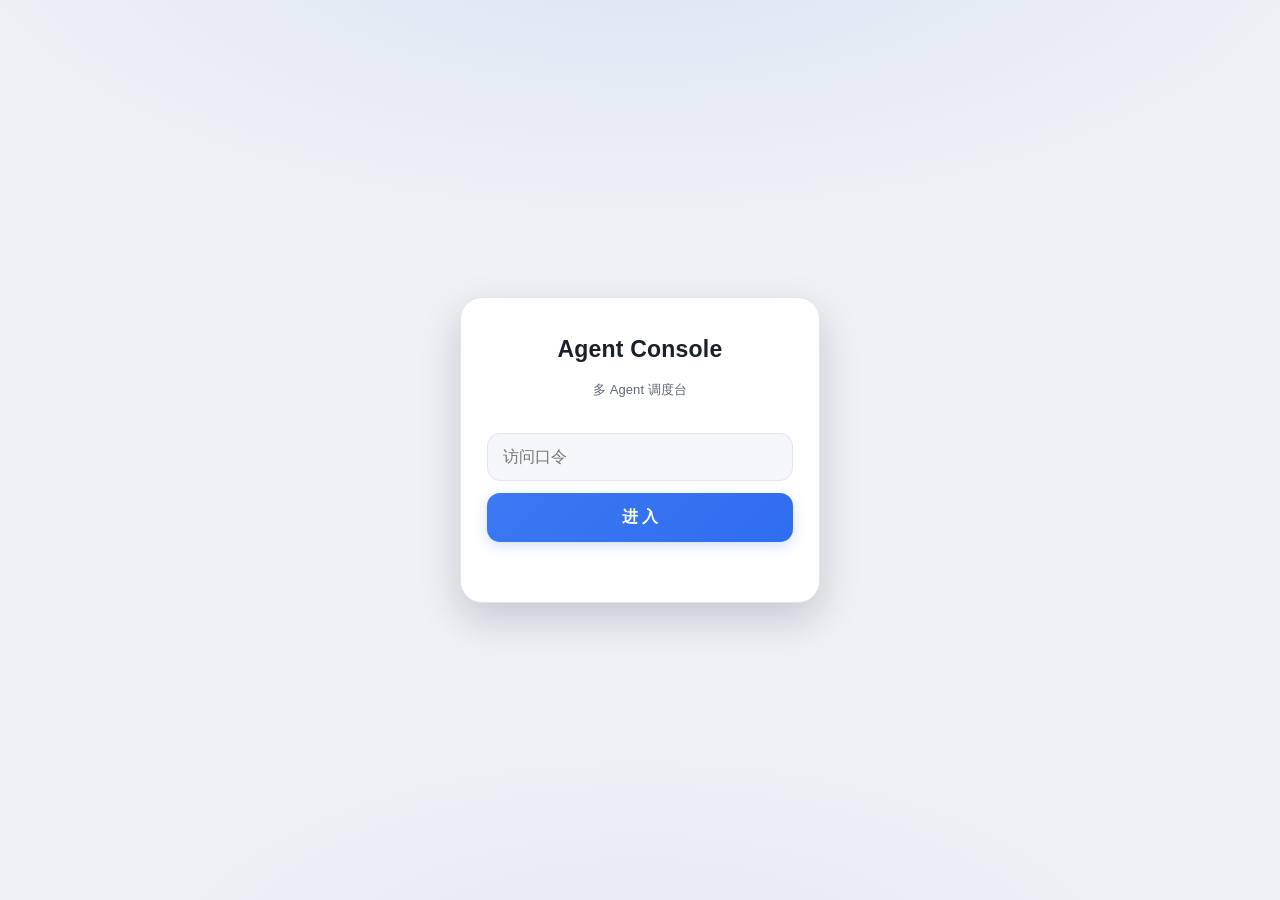
<file: web/index.html>
<!DOCTYPE html>
<html lang="zh-CN">
<head>
  <meta charset="UTF-8" />
  <meta name="viewport" content="width=device-width, initial-scale=1.0, maximum-scale=1.0, user-scalable=no, viewport-fit=cover" />
  <meta name="theme-color" content="#eef1f5" />
  <title>Agent Console</title>
  <!-- PWA：添加到主屏，独立窗口全屏启动。资源用相对路径，兼容 /proxy/80/ 子路径访问 -->
  <link rel="manifest" href="manifest.json" />
  <link rel="icon" type="image/svg+xml" href="icon.svg" />
  <link rel="apple-touch-icon" href="icon.svg" />
  <meta name="apple-mobile-web-app-capable" content="yes" />
  <meta name="apple-mobile-web-app-status-bar-style" content="default" />
  <meta name="apple-mobile-web-app-title" content="Agent" />
  <meta name="mobile-web-app-capable" content="yes" />
  <link rel="stylesheet" href="style.css?v=45" />
</head>
<body>
  <!-- 登录页 -->
  <div id="login-view" class="view">
    <div class="login-card">
      <h1>Agent Console</h1>
      <p class="muted">多 Agent 调度台</p>
      <input id="token-input" type="password" placeholder="访问口令" autocomplete="current-password" />
      <button id="login-btn">进 入</button>
      <div id="login-error" class="error-text"></div>
    </div>
  </div>

  <!-- 主界面：顶部 Tab + 双栏 hub -->
  <div id="app-view" class="view hidden">
    <!-- 顶部 Tab 导航 -->
    <nav class="tabbar">
      <button class="tab-btn active" data-tab="overview"><span class="tab-ico">▦</span><span class="tab-label">Overview</span></button>
      <button class="tab-btn" data-tab="sessions"><span class="tab-ico">☷</span><span class="tab-label">Sessions</span></button>
      <button class="tab-btn" data-tab="new"><span class="tab-ico">＋</span><span class="tab-label">New</span></button>
      <button class="tab-btn" data-tab="review"><span class="tab-ico">▤</span><span class="tab-label">Review</span></button>
      <button class="tab-btn" data-tab="experimental"><span class="tab-ico">⌬</span><span class="tab-label">Experimental</span><span id="exp-tab-dot" class="tab-dot" style="display:none"></span></button>
      <span class="tabbar-spacer"></span>
      <select id="mode-select" class="mode-select" title="模型">
        <option value="claude-deepseek-v4.1-flash[1m]" selected>DeepSeek V4.1 Flash 长文</option>
        <option value="claude-sonnet-5">Sonnet 5</option>
        <option value="claude-sonnet-5[1m]">Sonnet 5 长文</option>
        <option value="claude-sonnet-4-6">Sonnet 4.6</option>
        <option value="claude-sonnet-4-6[1m]">Sonnet 4.6 (1M)</option>
        <option value="claude-opus-5">Opus 5</option>
        <option value="claude-opus-5[1m]">Opus 5 (1M)</option>
        <option value="claude-opus-4-8">Opus 4.8</option>
        <option value="claude-opus-4-8[1m]">Opus 4.8 (1M)</option>
        <option value="claude-opus-4-7">Opus 4.7</option>
        <option value="claude-opus-4-7[1m]">Opus 4.7 (1M)</option>
        <option value="claude-opus-4-6">Opus 4.6</option>
        <option value="claude-opus-4-6[1m]">Opus 4.6 (1M)</option>
        <option value="claude-haiku-4-5">Haiku 4.5</option>
        <option value="claude-hy3">HY3</option>
        <option value="opusplan">Opus Plan</option>
        <option value="claude-glm-5.2">GLM 5.2</option>
        <option value="claude-glm-5.2[1m]">GLM 5.2 (1M)</option>
        <option value="claude-glm-5.3">GLM 5.3</option>
        <option value="claude-glm-5.3[1m]">GLM 5.3 (1M)</option>
        <option value="claude-glm-5.3-flash[1m]">GLM 5.3 Flash (1M)</option>
        <option value="claude-deepseek-v4-pro">DeepSeek V4 Pro</option>
        <option value="claude-deepseek-v4-pro[1m]">DeepSeek V4 Pro 长文</option>
        <option value="claude-deepseek-v4-flash">DeepSeek V4 Flash</option>
        <option value="claude-deepseek-v4-flash[1m]">DeepSeek V4 Flash 长文</option>
      </select>
      <span id="mode-price-hint" class="mode-price-hint"></span>
      <select id="effort-select" class="mode-select" title="推理强度">
        <option value="low">低</option>
        <option value="medium">中</option>
        <option value="high">高</option>
        <option value="xhigh">极高</option>
        <option value="max">最大</option>
      </select>
      <span id="conn-dot" class="conn-dot" title="连接状态"></span>
    </nav>

    <!-- 双栏：左 = 当前 Tab 内容，右 = 会话详情 -->
    <div class="hub">
      <!-- 左栏：多个 Tab 面板共用此容器 -->
      <aside class="hub-left">
        <!-- Overview：工作看板 + Agents 列表 -->
        <div class="tab-pane active" data-pane="overview">
          <div class="hub-left-scroll">
            <div class="dashboard-head">
              <div class="dash-kicker">Work dashboard</div>
              <div class="dash-title" id="dash-title">Agent 调度台</div>
            </div>
            <button id="goal-loop-btn" class="goal-loop-hero" title="设定目标和完成标准，Agent 自动迭代直到达成">
              <span class="goal-loop-hero-ico">🎯</span>
              <span class="goal-loop-hero-text">
                <span class="goal-loop-hero-title">目标循环</span>
                <span class="goal-loop-hero-sub">设个目标，自动迭代到达成</span>
              </span>
              <span class="goal-loop-hero-arrow">›</span>
            </button>
            <div class="mini-stats" id="dashboard"></div>

            <!-- 智能任务看板 -->
            <div class="kanban-head">
              <span class="section-label">智能任务看板</span>
              <div class="kanban-actions">
                <button id="kanban-refresh-btn" class="btn-ghost btn-sm">↻ 刷新进展</button>
                <button id="kanban-archive-toggle" class="btn-ghost btn-sm" title="查看归档任务">🗄 归档</button>
                <button id="kanban-add-btn" class="btn-ghost btn-sm" title="新建任务">＋</button>
                <button id="kanban-clean-btn" class="btn-ghost btn-sm" title="归档已完成/已取消的任务">🧹 清理</button>
              </div>
            </div>
            <div id="stall-inbox" class="stall-inbox hidden"></div>
            <div id="triage-inbox" class="triage-inbox hidden"></div>
            <div id="kanban-list" class="kanban-list"></div>

            <!-- 进行中快捷入口：只在有 running 会话时显示，主列表里这些会话照常出现 -->
            <div id="running-section" class="hidden">
              <div class="section-label">进行中</div>
              <ul id="session-list-running" class="session-list"></ul>
            </div>

            <div class="agents-head">
              <div>
                <div class="agents-title">所有会话</div>
                <div class="agents-sub" id="agents-sub">加载中…</div>
              </div>
              <button id="refresh-tasks" class="refresh-link">刷新</button>
              <button id="new-advanced-btn" class="refresh-link">高级新建</button>
            </div>
            <ul id="session-list" class="session-list"></ul>
          </div>
        </div>

        <!-- Sessions：全量会话列表 + 搜索 -->
        <div class="tab-pane list-pane" data-pane="sessions">
          <div class="list-pane-inner">
            <div class="pane-head">所有会话</div>
            <div class="session-view-toggle">
              <button id="sv-active" class="sv-btn active" data-view="active">活跃</button>
              <button id="sv-archived" class="sv-btn" data-view="archived">归档</button>
            </div>
            <div class="search-box">
              <input id="session-search" class="session-search" type="search" placeholder="搜索标题 / 进展 / 内容…" />
              <button id="session-search-clear" class="search-clear hidden" aria-label="清空">×</button>
            </div>
            <label class="search-scope"><input type="checkbox" id="search-in-content" checked /> 含会话内容</label>
            <ul id="session-list-all" class="session-list"></ul>
          </div>
        </div>

        <!-- New：新建会话（点顶部「＋」可一键新建；这里是高级配置 + 接续入口） -->
        <div class="tab-pane new-pane" data-pane="new">
          <div class="new-pane-inner">
            <div class="pane-head">新建会话</div>
            <div class="agents-sub" style="margin-bottom:12px">点顶部「＋」可一键新建（走默认配置）。需要自定义时，在下方展开高级配置。</div>
            <details class="new-advanced">
              <summary>高级配置</summary>
              <form id="new-form" class="entity-form">
                <label>会话标题
                  <input id="nf-title" placeholder="例：排查训练 loss 异常" />
                </label>
                <label>目标
                  <select id="nf-target">
                    <option value="general" selected>通用工作区</option>
                    <option value="self">本系统 agent-console 开发</option>
                  </select>
                </label>
                <div class="agents-sub" id="nf-target-hint">选「本系统」会为该会话创建 agent-console 的独立 Git worktree + 分支。</div>
                <label>工作目录（workdir）
                  <input id="nf-workdir" placeholder="留空用默认目录" />
                </label>
                <label class="checkbox-label">
                  <input type="checkbox" id="nf-isolate" />
                  隔离工作区（为本会话创建独立 Git worktree + 分支，并行不互相覆盖）
                </label>
                <label>模型
                  <select id="nf-mode">
                    <option value="claude-deepseek-v4.1-flash[1m]" selected>DeepSeek V4.1 Flash 长文</option>
                    <option value="claude-sonnet-5">Sonnet 5</option>
                    <option value="claude-sonnet-5[1m]">Sonnet 5 长文</option>
                    <option value="claude-sonnet-4-6">Sonnet 4.6</option>
                    <option value="claude-sonnet-4-6[1m]">Sonnet 4.6 (1M)</option>
                    <option value="claude-opus-5">Opus 5</option>
                    <option value="claude-opus-5[1m]">Opus 5 (1M)</option>
                    <option value="claude-opus-4-8">Opus 4.8</option>
                    <option value="claude-opus-4-8[1m]">Opus 4.8 (1M)</option>
                    <option value="claude-opus-4-7">Opus 4.7</option>
                    <option value="claude-opus-4-7[1m]">Opus 4.7 (1M)</option>
                    <option value="claude-opus-4-6">Opus 4.6</option>
                    <option value="claude-opus-4-6[1m]">Opus 4.6 (1M)</option>
                    <option value="claude-haiku-4-5">Haiku 4.5</option>
                    <option value="claude-hy3">HY3</option>
                    <option value="opusplan">Opus Plan</option>
                    <option value="claude-glm-5.2">GLM 5.2</option>
                    <option value="claude-glm-5.2[1m]">GLM 5.2 (1M)</option>
                    <option value="claude-glm-5.3">GLM 5.3</option>
                    <option value="claude-glm-5.3[1m]">GLM 5.3 (1M)</option>
                    <option value="claude-glm-5.3-flash[1m]">GLM 5.3 Flash (1M)</option>
                    <option value="claude-deepseek-v4-pro">DeepSeek V4 Pro</option>
                    <option value="claude-deepseek-v4-pro[1m]">DeepSeek V4 Pro 长文</option>
                    <option value="claude-deepseek-v4-flash">DeepSeek V4 Flash</option>
                    <option value="claude-deepseek-v4-flash[1m]">DeepSeek V4 Flash 长文</option>
                  </select>
                  <span id="nf-mode-price-hint" class="mode-price-hint"></span>
                </label>
                <label>推理强度
                  <select id="nf-effort">
                    <option value="low">低</option>
                    <option value="medium" selected>中</option>
                    <option value="high">高</option>
                    <option value="xhigh">极高</option>
                    <option value="max">最大</option>
                  </select>
                </label>
                <label>底层 Agent
                  <select id="nf-engine">
                    <option value="claude">Claude Code</option>
                    <option value="codex">tcodex (Codex)</option>
                  </select>
                </label>
                <div class="form-actions">
                  <button type="submit" class="save">创建会话</button>
                </div>
              </form>
            </details>
            <div class="form-actions" style="margin-top:14px">
              <button type="button" id="resume-pc-btn" class="cancel">💻 接续电脑会话</button>
            </div>
          </div>
        </div>

        <!-- Review：已完成回合，按「未查看 / 已查看」两段（口径见 app.js isUnseen） -->
        <div class="tab-pane list-pane" data-pane="review">
          <div class="list-pane-inner">
            <div class="pane-head">已完成回合</div>
            <div class="agents-sub" id="review-sub" style="margin-bottom:12px"></div>

            <!-- 未查看：点开一条后会稍后归到下面那段，不做过滤器（行不会从视图消失） -->
            <div id="review-unseen-section">
              <div class="section-label" id="review-unseen-label">未查看</div>
              <ul id="session-list-review-unseen" class="session-list"></ul>
            </div>

            <div id="review-seen-section" class="hidden">
              <div class="section-label" id="review-seen-label">已查看</div>
              <ul id="session-list-review-seen" class="session-list"></ul>
            </div>
          </div>
        </div>

        <!-- Experimental：管理中心 -->
        <div class="tab-pane exp-pane" data-pane="experimental">
          <div class="exp-inner">
            <div class="pane-head">管理中心</div>
            <div class="exp-grid">
              <button id="open-goal-btn" class="manage-entry manage-entry-featured">🎯 目标循环</button>
              <button id="open-memory-btn" class="manage-entry">🧠 记忆库</button>
              <button id="open-agents-btn" class="manage-entry">🤖 子智能体</button>
              <button id="open-skills-btn" class="manage-entry">🧩 技能</button>
              <button id="open-snippets-btn" class="manage-entry">⚡ 快捷指令</button>
              <button id="open-schedules-btn" class="manage-entry">⏰ 定时任务</button>
              <button id="open-todos-btn" class="manage-entry">✅ 待办清单</button>
              <button id="open-memos-btn" class="manage-entry">📝 备忘录<span id="memo-badge" class="entry-badge" style="display:none"></span></button>
              <button id="open-reports-btn" class="manage-entry">📋 日报记录</button>
              <button id="open-artifacts-btn" class="manage-entry">📦 产出物</button>
              <button id="open-arb-btn" class="manage-entry">⚖ 背对背仲裁</button>
              <button id="open-dispatch-btn" class="manage-entry">🧭 智能分派</button>
              <button id="open-work-items-btn" class="manage-entry">🗂 任务运行</button>
              <button id="open-swanlab-btn" class="manage-entry">📊 SwanLab</button>
              <button id="secretary-trigger-btn" class="manage-entry">🤖 立即生成日报</button>
              <button id="notify-toggle" class="manage-entry">🔔 完成提醒：关</button>
              <button id="voicesend-toggle" class="manage-entry">🎙️ 语音直发：关</button>
            </div>
            <div class="exp-sub-head">最近任务</div>
            <ul id="task-list" class="task-list"></ul>
            <button id="logout-btn" class="logout-btn">退出登录</button>
          </div>
        </div>
      </aside>

      <!-- PC 端左右栏拖拽分隔条 -->
      <div class="hub-resizer" id="hub-resizer" role="separator" aria-orientation="vertical" title="拖动调整宽度"></div>

      <!-- 右栏：会话详情面板 -->
      <section class="hub-right" id="detail-panel">
        <div class="detail-head">
          <div class="detail-head-row">
            <div class="detail-title" id="session-title">会话</div>
            <div class="detail-head-btns">
              <button id="detail-subagent-btn" class="detail-icon-btn" title="展开全部子任务过程">🧩<span>子任务</span></button>
              <button id="detail-more-btn" class="detail-icon-btn" title="更多操作">⋯<span>更多</span></button>
              <button id="detail-close-btn" class="detail-icon-btn" title="返回列表" aria-label="返回">&#8592;<span>返回</span></button>
            </div>
          </div>
          <div class="detail-summary" id="detail-summary"></div>
          <div class="detail-meta">
            <span id="workdir-bar" class="workdir-bar hidden" title="点击修改工作目录"></span>
            <span id="session-id-bar" class="sid-bar hidden" title="点击复制会话 ID"></span>
            <span id="linked-todo-bar" class="todo-bar hidden"></span>
            <select id="engine-select" title="底层 Agent">
              <option value="claude">Claude Code</option>
              <option value="codex">tcodex (Codex)</option>
            </select>
          </div>
        </div>

        <!-- 聊天 / 正文 -->
        <main id="chat" class="chat"></main>

        <!-- 快捷指令 chip 行 -->
        <div id="snippet-bar" class="snippet-bar hidden"></div>

        <!-- 待发送图片预览条 -->
        <div id="img-tray" class="img-tray hidden"></div>

        <!-- 排队待执行的指令 -->
        <div id="queue-tray" class="queue-tray hidden"></div>

        <!-- 常驻运行中提示条：展示当前会话有没有在跑、跑了多久、是否卡住 -->
        <div id="run-bar" class="run-bar hidden"></div>

        <!-- Reply 输入区 -->
        <footer class="composer">
          <button id="cancel-btn" class="cancel-btn hidden">停止</button>
          <button id="file-btn" class="img-btn" aria-label="上传文件" title="上传文件发给 Agent">&#128206;</button>
          <input id="file-input" type="file" multiple hidden />
          <button id="mic-btn" class="mic-btn" aria-label="语音输入" title="点击录音">&#127908;</button>
          <button id="memo-quick-btn" class="mic-btn" title="快速备忘">📝</button>
          <div class="input-wrap">
            <textarea id="input" rows="1" placeholder="给 Agent 下达指令…"></textarea>
            <span id="char-count" class="char-count hidden"></span>
          </div>
          <button id="send-btn" class="send-btn" aria-label="发送">&#9993; Send</button>
        </footer>

        <!-- 底部操作：常用的三个等重文字按钮；仲裁/分派用得少，收进「更多」面板 -->
        <div class="detail-actions">
          <button id="act-resume" class="act-btn" title="恢复/重连会话进程（预热已断开的常驻进程）">▷ Resume</button>
          <button id="act-archive" class="act-btn">🗄 Archive</button>
          <button id="compact-btn" class="act-btn" title="压缩上下文：概括整段对话，降低后续 token">📉 压缩</button>
        </div>
      </section>
    </div>
  </div>

  <!-- 语音录制浮层 -->
  <div id="voice-overlay" class="voice-overlay hidden">
    <div class="voice-card">
      <div class="voice-wave"><span></span><span></span><span></span><span></span><span></span></div>
      <div id="voice-text" class="voice-text">正在录音…</div>
      <div class="voice-actions">
        <button id="voice-cancel" class="voice-btn cancel" type="button">取消</button>
        <button id="voice-done" class="voice-btn done" type="button">完成发送</button>
      </div>
    </div>
  </div>

  <!-- 全屏管理面板（记忆库 / 子智能体 / 快捷指令 / 定时任务 编辑） -->
  <div id="manage-view" class="view manage-view hidden">
    <header class="topbar">
      <button id="manage-back" class="icon-btn" aria-label="返回">&#8592;</button>
      <div class="topbar-title" id="manage-title">管理</div>
      <button id="manage-new" class="mini-btn">+ 新建</button>
    </header>
    <main class="manage-body">
      <ul id="manage-list" class="entity-list"></ul>
      <form id="manage-form" class="entity-form hidden"></form>
    </main>
  </div>

  <!-- SwanLab 面板 -->
  <div id="swanlab-view" class="view manage-view hidden">
    <header class="topbar">
      <button id="swanlab-back" class="icon-btn" aria-label="返回">&#8592;</button>
      <div class="topbar-title">SwanLab</div>
      <input id="swanlab-url-input" type="text"
             style="flex:1;margin:0 8px;padding:4px 8px;border-radius:6px;border:1px solid var(--line);font-size:13px;background:var(--bg-2);color:var(--fg)"
             placeholder="路径，如 @Speech_Model/zhihangxu_ct_exp" />
      <button id="swanlab-go-btn" class="mini-btn">Go</button>
    </header>
    <div class="swanlab-frame-shell">
      <iframe id="swanlab-frame"
              title="SwanLab"
              src="about:blank">
      </iframe>
      <div id="swanlab-status" class="swanlab-status">
        <div id="swanlab-spinner" class="swanlab-spinner" aria-hidden="true"></div>
        <div id="swanlab-status-text" class="swanlab-status-text">正在连接 SwanLab…</div>
        <button id="swanlab-retry-btn" class="mini-btn hidden" type="button">重试</button>
      </div>
    </div>
  </div>

  <!-- 背对背仲裁面板 -->
  <div id="arb-view" class="view manage-view hidden">
    <header class="topbar">
      <button id="arb-back" class="icon-btn" aria-label="返回">&#8592;</button>
      <div class="topbar-title">背对背仲裁</div>
      <button id="arb-new" class="mini-btn">+ 新问题</button>
    </header>
    <main class="manage-body">
      <div id="arb-body"></div>
    </main>
  </div>

  <!-- 智能分派面板 -->
  <div id="dispatch-view" class="view manage-view hidden">
    <header class="topbar">
      <button id="dispatch-back" class="icon-btn" aria-label="返回">&#8592;</button>
      <div class="topbar-title">智能分派</div>
      <button id="dispatch-new" class="mini-btn">+ 新需求</button>
    </header>
    <main class="manage-body">
      <div id="dispatch-body"></div>
    </main>
  </div>

  <!-- 目标循环面板 -->
  <div id="goal-view" class="view manage-view hidden">
    <header class="topbar">
      <button id="goal-back" class="icon-btn" aria-label="返回">&#8592;</button>
      <div class="topbar-title">目标循环</div>
      <button id="goal-summary-btn" class="mini-btn">🧠 生成总结</button>
      <button id="goal-new" class="mini-btn">+ 新目标</button>
    </header>
    <main class="manage-body">
      <div id="goal-body"></div>
    </main>
  </div>

  <!-- 任务运行统一视图（观测四套机制的发起，纯只读展示） -->
  <div id="work-items-view" class="view manage-view hidden">
    <header class="topbar">
      <button id="work-items-back" class="icon-btn" aria-label="返回">&#8592;</button>
      <div class="topbar-title">任务运行</div>
      <select id="work-items-origin" title="按来源筛选"
              style="margin:0 4px;padding:4px 8px;border-radius:6px;border:1px solid var(--line);font-size:13px;background:var(--bg-2);color:var(--fg)">
        <option value="">全部来源</option>
        <option value="goal">目标循环</option>
        <option value="dispatch">智能分派</option>
        <option value="arbiter">背对背仲裁</option>
        <option value="triage">分流</option>
      </select>
      <select id="work-items-status" title="按状态筛选"
              style="margin:0 4px 0 0;padding:4px 8px;border-radius:6px;border:1px solid var(--line);font-size:13px;background:var(--bg-2);color:var(--fg)">
        <option value="">全部状态</option>
        <option value="pending">待启动</option>
        <option value="running">运行中</option>
        <option value="done">已完成</option>
        <option value="exhausted">已耗尽</option>
        <option value="error">出错</option>
      </select>
      <button id="work-items-refresh" class="mini-btn">刷新</button>
    </header>
    <main class="manage-body">
      <div id="work-items-body"></div>
    </main>
  </div>

  <!-- 浮层容器：toast 通知 + 模态确认框 -->
  <div id="memo-banner-root"></div>
  <div id="toast-root" class="toast-root"></div>
  <div id="modal-root" class="modal-root hidden"></div>

  <script src="app.js?v=75"></script>
  <script>
    // service worker 仅在根路径访问时注册（PWA 添加到主屏用）。
    if ("serviceWorker" in navigator && (location.pathname === "/" || location.pathname === "/index.html")) {
      window.addEventListener("load", () => {
        navigator.serviceWorker.register("sw.js").catch(() => {});
      });
    }
  </script>
</body>
</html>
</file>
<file: web/style.css>
:root {
  /* ===== 浅色主题（对齐设计图）===== */
  --bg: #eef1f5;          /* 页面底色：浅灰 */
  --bg-2: #ffffff;        /* 卡片/面板：白 */
  --bg-3: #f4f6f9;        /* 内嵌区/hover：极浅灰 */
  --bg-4: #e9edf2;        /* 更深一点的浅灰 */
  --line: #e2e6ec;        /* 边框 */
  --line-soft: #edf0f4;   /* 柔边框 */
  --text: #1b212b;        /* 主文字 */
  --muted: #5f6776;       /* 次要文字 */
  --muted-2: #939aa8;     /* 更弱文字 */
  --accent: #2f6df0;
  --accent-hover: #2a62da;
  --accent-soft: #e8f0fe;
  --accent-glow: rgba(47,109,240,.22);
  --user: #2f6df0;
  --user-2: #2a62da;
  --green: #1f9d57;
  --green-soft: #e4f6ec;
  --red: #e0413b;
  --red-soft: #fceeec;
  --yellow: #b5841f;
  --yellow-soft: #fbf1da;
  --gray-soft: #eef0f3;
  --radius: 16px;
  --radius-sm: 11px;
  --shadow: 0 1px 2px rgba(16,24,40,.06), 0 1px 3px rgba(16,24,40,.08);
  --shadow-md: 0 4px 14px rgba(16,24,40,.08);
  --shadow-lg: 0 16px 40px rgba(16,24,40,.18);
  --grad-accent: linear-gradient(135deg, #3b78f2 0%, #2f6df0 100%);
  --grad-user: linear-gradient(135deg, #3b78f2 0%, #2a62da 100%);
  --ease: .2s cubic-bezier(.4,0,.2,1);
  --ease-spring: .34s cubic-bezier(.34,1.4,.5,1);
  --safe-b: env(safe-area-inset-bottom, 0px);
}

* { box-sizing: border-box; -webkit-tap-highlight-color: transparent; }
html, body { height: 100%; margin: 0; }
body {
  font-family: -apple-system, BlinkMacSystemFont, "Segoe UI", "PingFang SC", "Microsoft YaHei", sans-serif;
  background: var(--bg);
  color: var(--text);
  font-size: 15px;
  line-height: 1.55;
  overflow: hidden;
  -webkit-font-smoothing: antialiased;
  -moz-osx-font-smoothing: grayscale;
  letter-spacing: .1px;
}
.hidden { display: none !important; }
.muted { color: var(--muted); font-size: 13px; }
.view { height: 100dvh; }

/* 滚动条美化（webkit） */
::-webkit-scrollbar { width: 8px; height: 8px; }
::-webkit-scrollbar-thumb { background: #cdd3dc; border-radius: 8px; border: 2px solid transparent; background-clip: padding-box; }
::-webkit-scrollbar-thumb:hover { background: #b6bdc8; background-clip: padding-box; }
::-webkit-scrollbar-track { background: transparent; }

/* 按钮通用按压 + 焦点反馈 */
button { cursor: pointer; transition: background var(--ease), transform .12s cubic-bezier(.34,1.4,.5,1), border-color var(--ease), opacity var(--ease), box-shadow var(--ease); }
button:active { transform: scale(.96); }
button:focus-visible, input:focus-visible, textarea:focus-visible, select:focus-visible {
  outline: 2px solid var(--accent); outline-offset: 1px;
}

/* ---------- 登录 ---------- */
#login-view {
  display: flex; align-items: center; justify-content: center; padding: 24px;
  background:
    radial-gradient(ellipse 80% 50% at 50% -10%, rgba(47,109,240,.10), transparent 70%),
    radial-gradient(ellipse 60% 40% at 50% 110%, rgba(47,109,240,.06), transparent 70%);
}
.login-card {
  width: 100%; max-width: 360px; background: var(--bg-2);
  border: 1px solid var(--line); border-radius: 22px; padding: 34px 26px; text-align: center;
  box-shadow: var(--shadow-lg);
}
.login-card h1 { margin: 0 0 4px; font-size: 23px; font-weight: 700; letter-spacing: .2px; }
.login-card input {
  width: 100%; margin: 20px 0 12px; padding: 14px 15px; border-radius: 13px;
  border: 1px solid var(--line); background: var(--bg-3); color: var(--text); font-size: 16px;
  transition: border-color var(--ease), box-shadow var(--ease);
}
.login-card input:focus { border-color: var(--accent); box-shadow: 0 0 0 3px var(--accent-glow); outline: none; }
.login-card button {
  width: 100%; padding: 14px; border: none; border-radius: 13px;
  background: var(--grad-accent); color: #fff; font-size: 16px; font-weight: 600;
  box-shadow: 0 4px 14px var(--accent-glow);
}
.login-card button:hover { box-shadow: 0 6px 20px var(--accent-glow); }
.error-text { color: var(--red); font-size: 13px; margin-top: 10px; min-height: 16px; }

/* ================= 主界面：Tab + 双栏 ================= */
#app-view { display: flex; flex-direction: column; height: 100dvh; padding: 14px; gap: 12px; }

/* ---------- 顶部 Tab 导航 ---------- */
.tabbar {
  flex: 0 0 auto; display: flex; align-items: center; gap: 6px;
  background: var(--bg-2); border: 1px solid var(--line); border-radius: 18px;
  padding: 8px 10px; box-shadow: var(--shadow);
}
.tab-btn {
  display: inline-flex; align-items: center; gap: 7px; position: relative;
  padding: 9px 16px; border-radius: 12px; border: none; background: none;
  color: var(--muted); font-size: 15px; font-weight: 600; white-space: nowrap;
}
.tab-btn .tab-ico { font-size: 15px; opacity: .9; }
.tab-btn:hover { background: var(--bg-3); color: var(--text); }
.tab-btn.active { background: #1b212b; color: #fff; box-shadow: 0 2px 8px rgba(16,24,40,.18); }
.tab-btn.active:hover { background: #1b212b; }
.tab-btn:disabled { opacity: 0.5; cursor: not-allowed; }
.tabbar-spacer { flex: 1; }
.tabbar .mode-select {
  flex: 0 0 auto; background: var(--bg-3); color: var(--text);
  border: 1px solid var(--line); border-radius: 10px;
  padding: 7px 10px; font-size: 13px; max-width: 160px; transition: border-color var(--ease);
}
.tabbar .mode-select:hover { border-color: var(--bg-4); }
.conn-dot { flex: 0 0 auto; width: 9px; height: 9px; border-radius: 50%; background: var(--muted-2); margin: 0 4px; }
.conn-dot.ok { background: var(--green); box-shadow: 0 0 8px rgba(31,157,87,.4); }
.conn-dot.bad { background: var(--red); animation: connPulse 1.2s ease-in-out infinite; }
@keyframes connPulse { 0%,100% { opacity: 1; } 50% { opacity: .35; } }

/* ---------- 双栏 hub ---------- */
.hub {
  flex: 1 1 auto; min-height: 0; display: grid;
  grid-template-columns: var(--hub-left-w, minmax(0, 1fr)) 6px minmax(0, 1fr); gap: 12px;
}
.hub-left, .hub-right {
  min-height: 0; position: relative; display: flex; flex-direction: column;
  background: var(--bg-2); border: 1px solid var(--line); border-radius: 18px;
  box-shadow: var(--shadow); overflow: hidden;
}
.hub-left { padding: 0; }

/* PC 端左右栏拖拽分隔条 */
.hub-resizer {
  align-self: stretch;
  width: 6px;
  cursor: col-resize;
  border-radius: 6px;
  background: transparent;
  transition: background var(--ease);
}
.hub-resizer:hover, .hub-resizer.dragging {
  background: var(--accent-glow);
}
body.hub-resizing {
  cursor: col-resize;
  user-select: none;
  -webkit-user-select: none;
}

/* Tab 页面容器：默认隐藏，激活显示 */
.tab-pane { display: none; min-height: 0; flex: 1 1 auto; flex-direction: column; }
.tab-pane.active { display: flex; }

/* ---------- 工作看板 ---------- */
.hub-left-scroll { flex: 1 1 auto; min-height: 0; overflow-y: auto; padding: 22px; -webkit-overflow-scrolling: touch; }
.dashboard-head { margin-bottom: 16px; }
.dash-kicker { font-size: 12.5px; font-weight: 600; color: var(--muted); letter-spacing: .3px; }
.dash-title { font-size: 25px; font-weight: 700; margin-top: 2px; letter-spacing: -.2px; }
.dashboard {
  display: grid; grid-template-columns: repeat(4, 1fr); gap: 10px; margin-bottom: 22px;
}
.stat-card {
  background: var(--bg-2); border: 1px solid var(--line); border-radius: 14px;
  padding: 14px 14px 13px; display: flex; flex-direction: column; gap: 10px;
  box-shadow: var(--shadow);
}
.stat-ico { width: 26px; height: 26px; font-size: 18px; line-height: 1; color: var(--muted); opacity: .9; }
.stat-card.active .stat-ico { color: var(--accent); }
.stat-card.review .stat-ico { color: var(--yellow); }
.stat-card.failed .stat-ico { color: var(--red); }
.stat-num { font-size: 30px; font-weight: 700; line-height: 1; }
.stat-label { font-size: 13px; color: var(--muted); font-weight: 500; }

/* ---------- Agents 列表 ---------- */
.agents-head { display: flex; align-items: baseline; justify-content: space-between; margin-bottom: 4px; }
.agents-title { font-size: 15px; font-weight: 700; }
.agents-sub { font-size: 11.5px; color: var(--muted); }
.refresh-link { background: none; border: none; color: var(--accent); font-size: 13px; padding: 2px 4px; }

.session-list { list-style: none; margin: 10px 0 0; padding: 0; display: flex; flex-direction: column; gap: 6px; }
.session-list li {
  position: relative; background: var(--bg-2); border: 1px solid var(--line);
  border-left: 3px solid var(--muted-2); border-radius: 10px; padding: 9px 11px;
  display: flex; align-items: flex-start; gap: 8px;
  transition: background var(--ease), border-color var(--ease), box-shadow var(--ease);
  cursor: pointer;
}
.session-list li:hover { background: var(--bg-3); box-shadow: var(--shadow-md); }
.session-list li.active { border-color: var(--accent); background: var(--accent-soft); }
.session-list li.st-running { border-left-color: var(--accent); }
/* done 是常态，左侧色条与 idle 同色（方案里写的 --border 在本文件不存在，取 idle 同款变量） */
.session-list li.st-done     { border-left-color: var(--muted-2); }
.session-list li.st-failed  { border-left-color: var(--red); }
.session-list li.st-idle    { border-left-color: var(--muted-2); }

.s-main { flex: 1; min-width: 0; display: flex; flex-direction: column; gap: 3px; }
.s-row1 { display: flex; align-items: center; gap: 7px; flex-wrap: wrap; }
.s-title { font-weight: 600; font-size: 13.5px; color: var(--text); overflow: hidden; text-overflow: ellipsis; white-space: nowrap; }
.s-sub { font-size: 12px; line-height: 1.5; color: var(--muted); overflow: hidden; text-overflow: ellipsis; display: -webkit-box; -webkit-line-clamp: 2; -webkit-box-orient: vertical; }
.s-sub:empty { display: none; }
.s-todo { font-size: 12px; font-weight: 500; color: var(--accent); overflow: hidden; text-overflow: ellipsis; white-space: nowrap; }
.s-meta { font-size: 11px; color: var(--muted-2); display: flex; flex-wrap: wrap; gap: 5px; align-items: center; }
.s-meta .dot-sep { opacity: .5; }
.s-actions { display: flex; align-items: center; gap: 2px; flex: 0 0 auto; }
.s-peek, .s-del, .s-pin {
  background: none; border: none; color: var(--muted-2); border-radius: 7px;
  padding: 3px 6px; font-size: 15px; line-height: 1;
}
.s-peek:hover { color: var(--accent); background: var(--bg-3); }
.s-del:hover { color: var(--red); background: var(--bg-3); }
.s-pin:hover { color: var(--accent); background: var(--bg-3); }
.s-pin.pinned { color: var(--accent); }

/* 状态徽章 */
.badge {
  display: inline-flex; align-items: center; gap: 5px;
  font-size: 12px; font-weight: 600; padding: 3px 10px; border-radius: 8px; white-space: nowrap;
}
.badge.working { background: var(--accent-soft); color: var(--accent); }
.badge.watch   { background: var(--accent-soft); color: var(--accent); }
.badge.done    { background: var(--green-soft); color: var(--green); }
.badge.resume  { background: var(--gray-soft); color: var(--muted); }
.badge.failed  { background: #fdecec; color: var(--red); }

/* ---------- 右栏：详情面板 ---------- */
.detail-head { flex: 0 0 auto; padding: 16px 18px 12px; border-bottom: 1px solid var(--line-soft); }
.detail-head-row { display: flex; align-items: center; gap: 10px; }
.detail-title { flex: 1; min-width: 0; font-size: 18px; font-weight: 700; overflow: hidden; text-overflow: ellipsis; white-space: nowrap; }
.detail-head-btns { display: flex; gap: 2px; flex: 0 0 auto; }
/* 图标+短文字并排，避免纯 emoji 含义不明 */
.detail-icon-btn { display: inline-flex; align-items: center; gap: 3px; background: none; border: none; color: var(--muted); font-size: 15px; padding: 5px 6px; border-radius: 8px; line-height: 1; white-space: nowrap; }
.detail-icon-btn span { font-size: 11px; }
.detail-icon-btn:hover { background: var(--bg-3); color: var(--text); }
.detail-icon-btn:disabled { opacity: .4; cursor: default; }
/* 桌面双栏下详情常驻，"返回列表"无意义 → 隐藏；窄屏覆盖层时再显示（见响应式） */
#detail-close-btn { display: none; }
/* 详情页头摘要：标题下方、meta 上方，与列表行 .s-sub 同款 2 行 clamp */
.detail-summary { font-size: 12.5px; line-height: 1.5; color: var(--muted); margin-top: 6px; overflow: hidden; text-overflow: ellipsis; display: -webkit-box; -webkit-line-clamp: 2; -webkit-box-orient: vertical; }
.detail-summary:empty { display: none; }
.detail-meta { display: flex; align-items: center; gap: 8px; margin-top: 8px; font-size: 12.5px; color: var(--muted); flex-wrap: wrap; }
.workdir-bar { display: inline-flex; align-items: center; gap: 4px; cursor: pointer; max-width: 70%; overflow: hidden; text-overflow: ellipsis; white-space: nowrap; }
.workdir-bar:hover { color: var(--accent); }
.sid-bar { display: inline-flex; align-items: center; gap: 4px; cursor: pointer; font-family: "SF Mono", Menlo, Consolas, monospace; font-size: 11.5px; color: var(--muted-2); max-width: 100%; overflow: hidden; text-overflow: ellipsis; white-space: nowrap; }
.sid-bar:hover { color: var(--accent); }
.todo-bar { display: inline-flex; align-items: center; gap: 4px; cursor: pointer; color: var(--accent); opacity: .85; max-width: 42%; overflow: hidden; text-overflow: ellipsis; white-space: nowrap; }
.todo-bar:hover { opacity: 1; }
.todo-bar.expanded { flex: 1 1 100%; max-width: 100%; white-space: pre-wrap; word-break: break-word; overflow: visible; text-overflow: clip; align-items: flex-start; }
.todo-bar-text { flex: 1 1 auto; min-width: 0; overflow: hidden; text-overflow: ellipsis; white-space: nowrap; }
.todo-bar.expanded .todo-bar-text { overflow: visible; white-space: pre-wrap; }
.todo-bar-toggle { font-size: 12px; color: var(--accent); opacity: .8; flex: 0 0 auto; }
#engine-select {
  flex: 0 0 auto; background: var(--bg-3); color: var(--text);
  border: 1px solid var(--line); border-radius: 8px;
  padding: 3px 6px; font-size: 11.5px; transition: border-color var(--ease);
}
#engine-select:hover { border-color: var(--bg-4); }
#engine-select:disabled { opacity: 0.5; cursor: not-allowed; }

/* 聊天/正文区 */
.chat { flex: 1 1 auto; overflow-y: auto; padding: 16px 18px 6px; -webkit-overflow-scrolling: touch; position: relative; min-height: 0; }
.msg { margin-bottom: 16px; display: flex; flex-direction: column; max-width: 100%; position: relative; }
.msg .bubble {
  padding: 11px 14px; border-radius: var(--radius); white-space: pre-wrap; word-break: break-word;
  font-size: 15px; max-width: 90%; box-shadow: var(--shadow); letter-spacing: .1px;
}
.msg.user { align-items: flex-end; }
.msg.user .bubble {
  background: var(--grad-user); color: #fff; border-bottom-right-radius: 5px; white-space: pre-wrap;
  box-shadow: 0 2px 10px rgba(47,109,240,.22);
}
.msg.assistant .bubble {
  background: var(--bg-3); border-bottom-left-radius: 5px; color: var(--text);
  border: 1px solid var(--line-soft); box-shadow: var(--shadow);
}
.msg.assistant .bubble.markdown { white-space: normal; }
.msg.error .bubble { background: #fdecec; color: #b3261e; border: 1px solid rgba(224,65,59,.4); box-shadow: none; }

.msg-time { font-size: 11px; color: var(--muted-2); margin-top: 3px; padding: 0 4px; }
.msg.user .msg-time { text-align: right; }
.msg.assistant { padding-top: 2px; }
.msg-copy {
  align-self: flex-start; margin: 0 0 5px; padding: 3px 10px; font-size: 12px;
  background: var(--bg-2); border: 1px solid var(--line); color: var(--muted); border-radius: 8px;
}
.msg-copy.copied { color: var(--green); border-color: var(--green); }

/* 工具调用 / 结果 */
.tool { margin-bottom: 10px; border: 1px solid var(--line); border-radius: 13px; overflow: hidden; background: var(--bg-2); box-shadow: var(--shadow); }
.tool summary {
  list-style: none; cursor: pointer; padding: 10px 13px; display: flex; align-items: center; gap: 8px;
  font-size: 13px; color: var(--muted); transition: background var(--ease);
}
.tool summary:hover { background: var(--bg-3); }
.tool summary::-webkit-details-marker { display: none; }
.tool .tag { font-size: 10.5px; padding: 3px 8px; border-radius: 7px; background: var(--accent-soft); color: var(--accent); font-weight: 600; letter-spacing: .3px; text-transform: uppercase; }
.tool .tag.err { background: #fdecec; color: var(--red); }
.tool pre {
  margin: 0; padding: 10px 12px; background: #0d1117; border-top: 1px solid var(--line);
  font-size: 12.5px; overflow-x: auto; white-space: pre-wrap; word-break: break-word; color: #c9d1d9;
  max-height: 360px; overflow-y: auto;
}
.tool .summary-text { flex: 1; overflow: hidden; text-overflow: ellipsis; white-space: nowrap; }

/* 连续工具调用折叠组 */
.tool-group { margin-bottom: 10px; }
.tool-group-head {
  display: none;
  align-items: center; gap: 8px; padding: 8px 13px;
  border: 1px dashed var(--line); border-radius: 11px; background: var(--bg-3);
  font-size: 12.5px; color: var(--muted); cursor: pointer; user-select: none;
  transition: background var(--ease);
}
.tool-group-head:hover { background: var(--bg-4); color: var(--text); }
.tool-group-head .tg-caret { display: inline-block; font-size: 11px; transition: transform var(--ease); }
.tool-group.open .tool-group-head .tg-caret { transform: rotate(90deg); }
.tool-group-head .tg-label { flex: 1; }
.tool-group-body { display: flex; flex-direction: column; }
.tool-group.open .tool-group-head { margin-bottom: 8px; }

/* 子智能体（Agent 工具）折叠卡片：默认只显示标题行，点标题展开内部步骤和结果。 */
.subagent {
  margin-bottom: 10px; border: 1px solid #c7cbf5; border-radius: 13px; overflow: hidden;
  background: #f6f5ff; box-shadow: var(--shadow);
}
.subagent-head {
  padding: 10px 13px;
  display: flex;
  align-items: center;
  flex-wrap: wrap;
  gap: 8px;
  font-size: 13px;
  color: #5b53c7;
  cursor: pointer;
  user-select: none;
  -webkit-user-select: none;
  transition: background var(--ease);
}
.subagent-head:hover { background: #efeeff; }
.subagent-head .sap-caret { transition: transform var(--ease); display: inline-block; font-size: 11px; }
.subagent.open .subagent-head .sap-caret { transform: rotate(90deg); }
.subagent-icon { font-size: 16px; }
.subagent-title { flex: 1; font-weight: 600; overflow: hidden; text-overflow: ellipsis; white-space: nowrap; }
.subagent-status {
  font-size: 10.5px; padding: 3px 9px; border-radius: 10px; font-weight: 600;
  background: #e6e4fb; color: #6d5fd8; white-space: nowrap;
}
.subagent-status.done { background: var(--green-soft); color: var(--green); }
/* 已结束但结果未归拢（历史窗口裁掉了收尾消息）：中性灰，与"运行中/完成"都区分开 */
.subagent-status.stale { background: var(--gray-soft); color: var(--muted-2); }
.subagent-meta {
  flex-basis: 100%;
  font-size: 11px;
  color: #8b86b8;
  font-variant-numeric: tabular-nums;
}
.subagent-meta:empty { display: none; }
.subagent-body {
  padding: 4px 10px 6px; max-height: 600px; overflow-y: auto;
  border-top: 1px solid #dcd9f7;
}
.subagent-result { padding: 10px 13px; border-top: 1px solid #dcd9f7; background: #fbfaff; }
.subagent-result-content { font-size: 13.5px; color: var(--text); line-height: 1.55; }

/* 问答卡片（AskFollowupQuestions / AskUserQuestion） */
.msg-ask {
  margin-bottom: 14px; border: 1.5px solid var(--accent); border-radius: var(--radius);
  background: var(--accent-soft); padding: 14px 16px; box-shadow: 0 2px 10px var(--accent-glow);
  animation: ask-in .3s cubic-bezier(.34,1.4,.5,1);
}
@keyframes ask-in { from { opacity: 0; transform: translateY(6px) scale(.98); } to { opacity: 1; transform: none; } }
.ask-header { display: flex; align-items: center; gap: 7px; margin-bottom: 10px; }
.ask-icon { font-size: 16px; }
.ask-title { font-size: 12px; font-weight: 700; color: var(--accent); letter-spacing: .4px; text-transform: uppercase; }
.ask-question { font-size: 15px; color: var(--text); font-weight: 500; line-height: 1.5; margin-bottom: 10px; }
.ask-opts { display: flex; flex-wrap: wrap; gap: 7px; margin-top: 4px; }
.ask-opt {
  padding: 6px 14px; font-size: 13.5px; border-radius: 20px; border: 1.5px solid var(--accent);
  background: var(--bg-2); color: var(--accent); font-weight: 500; transition: background var(--ease), color var(--ease);
}
.ask-opt:hover { background: var(--accent); color: #fff; }

/* Quick-reply 按钮条（assistant 消息末尾短列表自动提取） */
.qr-bar { display: flex; flex-wrap: wrap; gap: 7px; margin-top: 8px; padding: 0 2px; }
.qr-btn {
  padding: 5px 13px; font-size: 13px; border-radius: 18px;
  border: 1.5px solid var(--accent); background: var(--bg-2); color: var(--accent);
  font-weight: 500; transition: background var(--ease), color var(--ease), transform .12s;
  white-space: nowrap;
}
.qr-btn:hover { background: var(--accent); color: #fff; }

.result-line { text-align: center; color: var(--muted); font-size: 12px; margin: 6px 0 14px; }
/* 历史窗口「加载更早」按钮 */
.load-earlier { display: block; margin: 4px auto 14px; padding: 7px 16px; border-radius: 16px; border: 1px solid var(--line); background: var(--bg-2); color: var(--muted); font-size: 13px; box-shadow: var(--shadow); }
.load-earlier:hover { background: var(--bg-3); color: var(--text); border-color: var(--accent); }

.typing { display: inline-flex; gap: 4px; align-items: center; padding: 13px 16px; background: var(--bg-3); border: 1px solid var(--line-soft); border-radius: var(--radius); border-bottom-left-radius: 5px; box-shadow: var(--shadow); }
.typing span:not(.typing-clock) { width: 7px; height: 7px; border-radius: 50%; background: var(--muted-2); animation: blink 1.3s infinite both; }
.typing span:nth-child(2){ animation-delay:.2s } .typing span:nth-child(3){ animation-delay:.4s }
.typing-clock { margin-left: 7px; font-size: 12px; color: var(--muted-2); animation: none !important; background: none !important; width: auto !important; height: auto !important; border-radius: 0 !important; }
@keyframes blink { 0%,80%,100%{opacity:.25; transform: translateY(0)} 40%{opacity:1; transform: translateY(-2px)} }

/* 流式气泡光标 */
.bubble.streaming { white-space: pre-wrap; word-break: break-word; }
.bubble.streaming::after { content: "▌"; display: inline-block; margin-left: 1px; color: var(--accent); animation: caret 1s step-end infinite; font-weight: 400; }
@keyframes caret { 0%,100% { opacity: 1; } 50% { opacity: 0; } }
@media (prefers-reduced-motion: reduce) { .bubble.streaming::after { animation: none; } .msg-enter { transition: none; opacity: 1; transform: none; } }

/* 消息进入动画 */
.msg-enter { opacity: 0; transform: translateY(8px); transition: opacity .28s ease, transform .28s ease; }
.msg-enter.msg-in { opacity: 1; transform: translateY(0); }

/* ---------- Reply / 输入区 ---------- */
.snippet-bar {
  flex: 0 0 auto; display: flex; gap: 8px; overflow-x: auto; padding: 10px 16px 2px;
  background: var(--bg-2); -webkit-overflow-scrolling: touch; scrollbar-width: none;
}
.snippet-bar::-webkit-scrollbar { display: none; }
.snippet-chip {
  flex: 0 0 auto; padding: 7px 14px; border-radius: 18px; white-space: nowrap;
  background: var(--bg-3); border: 1px solid var(--line); color: var(--muted); font-size: 13px; font-weight: 500;
}
.snippet-chip:hover { color: var(--text); border-color: var(--bg-4); }
.snippet-chip:active { background: var(--accent-soft); border-color: var(--accent); color: var(--accent); }

.composer {
  flex: 0 0 auto; display: flex; align-items: flex-end; gap: 8px;
  padding: 12px 16px; background: var(--bg-2); border-top: 1px solid var(--line-soft);
}
.input-wrap { flex: 1; position: relative; display: flex; }
.input-wrap textarea { flex: 1; }
.composer textarea {
  flex: 1; resize: none; max-height: 140px; padding: 11px 14px; border-radius: 14px;
  border: 1px solid var(--line); background: var(--bg-3); color: var(--text);
  font-size: 15px; line-height: 1.4; font-family: inherit;
  transition: border-color var(--ease), box-shadow var(--ease);
}
.composer textarea:focus { outline: none; border-color: var(--accent); box-shadow: 0 0 0 3px var(--accent-glow); }
.composer textarea:disabled { opacity: .6; cursor: not-allowed; }
.run-bar {
  padding: 6px 14px;
  font-size: 12px;
  color: var(--muted);
  background: var(--bg);
  border-top: 1px solid var(--line);
}
.run-bar.stuck {
  color: #b45309;
  background: #fff7ed;
}
.char-count { position: absolute; right: 10px; bottom: 6px; font-size: 11px; color: var(--muted-2); background: var(--bg-2); padding: 1px 6px; border-radius: 6px; pointer-events: none; }
.send-btn {
  flex: 0 0 auto; height: 44px; padding: 0 20px; border-radius: 12px; border: none;
  background: #1b212b; color: #fff; font-size: 15px; font-weight: 600;
  display: inline-flex; align-items: center; gap: 6px;
  box-shadow: var(--shadow-md);
}
.send-btn:hover { background: #2a323f; }
.send-btn:disabled { opacity: .4; box-shadow: none; }
.cancel-btn { flex: 0 0 auto; height: 44px; padding: 0 15px; border-radius: 12px; border: 1px solid var(--red); background: #fdecec; color: var(--red); font-size: 14px; font-weight: 600; }

/* /compact 上下文压缩分割线：居中灰字标签，点击展开摘要全文 */
.msg-compact { margin: 12px 0; text-align: center; }
.msg-compact .compact-divider { display: flex; align-items: center; gap: 10px; color: var(--muted); font-size: 12px; cursor: pointer; user-select: none; }
.msg-compact .compact-divider::before, .msg-compact .compact-divider::after { content: ""; flex: 1; height: 1px; background: var(--line); }
.msg-compact .compact-summary { display: none; margin: 8px auto 0; max-width: 92%; padding: 10px 12px; border-radius: 10px; border: 1px solid var(--line); background: var(--bg-2); color: var(--text); font-size: 13px; line-height: 1.6; white-space: pre-wrap; text-align: left; }
.msg-compact.open .compact-summary { display: block; }

/* 圆钮：mic / img */
.mic-btn, .img-btn {
  flex: 0 0 auto; width: 44px; height: 44px; border-radius: 12px; border: 1px solid var(--line);
  background: var(--bg-3); color: var(--muted); font-size: 19px; line-height: 1;
  display: flex; align-items: center; justify-content: center; user-select: none; -webkit-user-select: none;
}
.mic-btn:hover, .img-btn:hover { border-color: var(--accent); color: var(--accent); }
.mic-btn.disabled { opacity: .5; }
.mic-btn.recording { background: var(--accent); border-color: var(--accent); color: #fff; transform: scale(1.06); box-shadow: 0 0 0 6px rgba(47,109,240,.16); }

/* 详情面板底部操作按钮（Resume / Archive / 压缩） */
.detail-actions { flex: 0 0 auto; display: flex; gap: 10px; justify-content: space-between; padding: 10px 16px 14px; border-top: 1px solid var(--line-soft); }
/* 等重的文字按钮，均匀铺开占满宽度 */
.act-btn { flex: 1 1 0; display: inline-flex; align-items: center; justify-content: center; gap: 4px; padding: 11px 4px; border-radius: 12px; border: 1px solid var(--line); background: var(--bg-2); color: var(--text); font-size: 13px; white-space: nowrap; }
.act-btn:hover { background: var(--bg-3); }
.act-btn:disabled { opacity: .4; cursor: default; }

/* 待发图片预览条 */
.img-tray { flex: 0 0 auto; display: flex; gap: 8px; padding: 8px 16px; overflow-x: auto; background: var(--bg-2); border-top: 1px solid var(--line-soft); }
/* 弹窗内复用快捷指令/附件条：去掉为 composer 设计的横向内边距与分隔，贴齐 textarea */
.modal-card .snippet-bar, .modal-card .img-tray { padding-left: 0; padding-right: 0; background: transparent; border-top: none; }
.img-chip { position: relative; flex: 0 0 auto; }
.img-chip img { width: 56px; height: 56px; object-fit: cover; border-radius: 8px; border: 1px solid var(--line); display: block; }
.img-chip-del { position: absolute; top: -6px; right: -6px; width: 20px; height: 20px; border-radius: 50%; background: var(--red); color: #fff; border: none; font-size: 14px; line-height: 1; padding: 0; display: flex; align-items: center; justify-content: center; }
.file-chip { position: relative; flex: 0 0 auto; display: inline-flex; align-items: center; gap: 4px; max-width: 160px; height: 56px; padding: 4px 10px; box-sizing: border-box; background: var(--bg-3); border: 1px solid var(--line); border-radius: 8px; font-size: 12px; color: var(--text); }
.file-chip-name { overflow: hidden; text-overflow: ellipsis; white-space: nowrap; max-width: 110px; }
.chat.drag-over { outline: 2px dashed var(--line); outline-offset: -4px; background: var(--bg-2); }

/* 详情面板空态 */
.detail-empty { flex: 1; display: flex; flex-direction: column; align-items: center; justify-content: center; text-align: center; color: var(--muted); padding: 32px; gap: 6px; }
.detail-empty .de-emoji { font-size: 48px; opacity: .7; }
.detail-empty .de-title { font-size: 16px; font-weight: 600; color: var(--text); }

/* 聊天区欢迎空态 */
.chat-welcome { height: 100%; display: flex; flex-direction: column; align-items: center; justify-content: center; text-align: center; color: var(--muted); padding: 32px; gap: 4px; }
.cw-emoji { font-size: 50px; opacity: .75; margin-bottom: 8px; }
.cw-title { font-size: 17px; font-weight: 600; color: var(--text); }
.cw-sub { font-size: 13px; color: var(--muted-2); }

/* ---------- Sessions / Review Tab：全宽列表 ---------- */
.list-pane { flex-direction: column; width: 100%; }
.list-pane-inner { flex: 1 1 auto; min-height: 0; overflow-y: auto; padding: 22px; }
.list-pane .session-search {
  width: 100%; margin-bottom: 14px; padding: 11px 14px; border-radius: 12px;
  border: 1px solid var(--line); background: var(--bg-2); color: var(--text); font-size: 15px;
}
.list-pane .session-search::placeholder { color: var(--muted-2); }
.search-box { position: relative; display: flex; align-items: center; }
.search-box .session-search { flex: 1; }
/* 隐藏 type="search" 输入框浏览器自带的清除叉（webkit）与放大镜，避免与自定义 .search-clear 重叠成两个叉 */
.search-box .session-search::-webkit-search-cancel-button,
.search-box .session-search::-webkit-search-decoration { -webkit-appearance: none; appearance: none; }
.search-clear {
  position: absolute; right: 8px; top: 50%; transform: translateY(-50%);
  border: none; background: transparent; color: var(--muted-2, #aaa);
  font-size: 18px; cursor: pointer; line-height: 1; padding: 0 4px;
  border-radius: 6px;
}
.search-clear:hover { color: var(--muted, #888); }
/* 去掉聚焦时浏览器默认的蓝色方框轮廓，改用柔和的背景高亮 */
.search-clear:focus { outline: none; }
.search-clear:focus-visible { outline: none; background: var(--accent-soft, #e8f0fe); }
.search-clear.hidden { display: none; }
.search-scope {
  display: flex; align-items: center; gap: 6px;
  font-size: 12px; color: var(--muted, #888); margin: 4px 0 12px;
  cursor: pointer; user-select: none;
}
.s-title mark, .s-sub mark {
  background: rgba(255, 200, 0, 0.25); color: inherit;
  padding: 0 1px; border-radius: 2px;
}
.chat mark.chat-hit {
  background: rgba(255, 200, 0, 0.35);
  color: inherit;
  padding: 0 1px;
  border-radius: 2px;
}
.chat mark.chat-hit:first-of-type {
  box-shadow: 0 0 0 2px rgba(255, 180, 0, 0.5);
}
.search-empty { padding: 32px 16px; text-align: center; color: var(--muted, #888); }
.session-view-toggle { display: flex; gap: 6px; margin-bottom: 12px; }
.sv-btn {
  flex: 1; padding: 7px 0; border: 1px solid var(--line); border-radius: 10px;
  background: var(--bg-2); color: var(--muted); font-size: 13px; font-weight: 600; cursor: pointer;
}
.sv-btn.active { background: var(--accent); color: #fff; border-color: var(--accent); }
.pane-head { font-size: 20px; font-weight: 700; margin-bottom: 14px; }

/* ---------- New Tab：新建表单 ---------- */
.new-pane { flex-direction: column; width: 100%; }
.new-pane-inner { flex: 1 1 auto; min-height: 0; overflow-y: auto; padding: 26px; max-width: 720px; margin: 0 auto; width: 100%; }
.new-advanced > summary { cursor: pointer; font-weight: 600; padding: 10px 12px; background: var(--bg-3); border-radius: 8px; list-style: none; }
.new-advanced > summary::-webkit-details-marker { display: none; }
.new-advanced[open] > summary { margin-bottom: 12px; }

/* ---------- Experimental Tab：管理中心 ---------- */
.exp-pane { flex-direction: column; width: 100%; }
.exp-inner { flex: 1 1 auto; min-height: 0; overflow-y: auto; padding: 26px; }
.exp-grid { display: grid; grid-template-columns: repeat(auto-fill, minmax(220px, 1fr)); gap: 12px; margin-bottom: 22px; }
.manage-list { list-style: none; margin: 0; padding: 0; display: contents; }
.manage-list li { margin: 0; }
.manage-entry {
  position: relative;
  width: 100%; text-align: left; padding: 16px; border-radius: 14px;
  background: var(--bg-2); border: 1px solid var(--line); color: var(--text); font-size: 15px; font-weight: 600;
  box-shadow: var(--shadow); transition: background var(--ease), border-color var(--ease), box-shadow var(--ease);
}
.manage-entry:hover { background: var(--bg-3); box-shadow: var(--shadow-md); border-color: var(--accent); }
.manage-entry.on { border-color: var(--accent); color: var(--accent); background: var(--accent-soft); }
.manage-entry:disabled { opacity: .5; }
/* 目标循环：管理中心里加粗强调的主入口，避免和其它一次性操作混在一起不好找 */
.manage-entry-featured { border-color: var(--accent); background: var(--accent-soft); color: var(--accent); }
.manage-entry-featured:hover { background: var(--accent-soft); border-color: var(--accent-hover); box-shadow: var(--shadow-md); }

/* 目标循环入口：Overview 首屏顶部醒目大按钮，解决"藏在管理中心找不到"的问题 */
.goal-loop-hero {
  display: flex; align-items: center; gap: 12px; width: 100%;
  padding: 14px 16px; margin-bottom: 16px; border-radius: 16px;
  background: linear-gradient(135deg, var(--accent-soft), var(--bg-2)); border: 1px solid var(--accent);
  box-shadow: var(--shadow); text-align: left; transition: box-shadow var(--ease), transform var(--ease);
}
.goal-loop-hero:hover { box-shadow: var(--shadow-md); transform: translateY(-1px); }
.goal-loop-hero-ico { font-size: 24px; flex: 0 0 auto; }
.goal-loop-hero-text { flex: 1; display: flex; flex-direction: column; gap: 2px; min-width: 0; }
.goal-loop-hero-title { font-size: 15px; font-weight: 700; color: var(--accent); }
.goal-loop-hero-sub { font-size: 12px; color: var(--muted); }
.goal-loop-hero-arrow { font-size: 20px; color: var(--accent); flex: 0 0 auto; }
.exp-sub-head { font-size: 16px; font-weight: 700; margin: 0 0 12px; }
.logout-btn { background: var(--bg-2); border: 1px solid var(--line); color: var(--muted); padding: 11px 18px; border-radius: 12px; font-weight: 600; }
.logout-btn:hover { border-color: var(--red); color: var(--red); }

/* 最近任务列表 */
.task-list { list-style: none; margin: 0 0 22px; padding: 0; display: flex; flex-direction: column; gap: 8px; }
.task-list li { padding: 11px 13px; border-radius: 11px; background: var(--bg-2); border: 1px solid var(--line); border-left: 3px solid var(--muted-2); font-size: 13px; box-shadow: var(--shadow); }
.task-list li.success { border-left-color: var(--green); }
.task-list li.error { border-left-color: var(--red); }
.task-list li.running { border-left-color: var(--accent); }
.task-list .t-meta { color: var(--muted); font-size: 11px; margin-top: 3px; }

/* ---------- peek 速览面板 ---------- */
.peek-card { width: min(92vw, 460px); max-height: 80vh; display: flex; flex-direction: column; padding: 0; overflow: hidden; }
.peek-head { display: flex; align-items: center; justify-content: space-between; padding: 14px 16px 10px; border-bottom: 1px solid var(--line); }
.peek-title { font-size: 15px; font-weight: 600; overflow: hidden; text-overflow: ellipsis; white-space: nowrap; }
.peek-close { background: none; border: none; color: var(--muted-2); font-size: 22px; line-height: 1; padding: 0 4px; }
.peek-status { padding: 8px 16px; font-size: 12px; color: var(--muted); }
.peek-status.running { color: var(--yellow); }
.peek-status.idle { color: var(--green); }
.peek-body { flex: 1; overflow-y: auto; padding: 4px 16px 12px; display: flex; flex-direction: column; gap: 8px; min-height: 60px; }
.peek-msg { font-size: 13px; line-height: 1.5; padding: 8px 10px; border-radius: 9px; word-break: break-word; white-space: pre-wrap; }
.peek-msg.user { background: var(--accent-soft); align-self: flex-end; max-width: 88%; }
.peek-msg.assistant { background: var(--bg-3); border: 1px solid var(--line); }
.peek-empty { color: var(--muted-2); font-size: 13px; text-align: center; padding: 16px 0; }
.peek-reply { display: flex; gap: 8px; padding: 10px 12px; border-top: 1px solid var(--line); align-items: flex-end; }
.peek-input { flex: 1; resize: none; max-height: 96px; background: var(--bg-3); border: 1px solid var(--line); border-radius: 10px; color: var(--text); padding: 9px 11px; font-size: 14px; font-family: inherit; }
.peek-input:focus { outline: none; border-color: var(--accent); }
.peek-send { flex: 0 0 auto; background: var(--accent); color: #fff; border: none; border-radius: 10px; padding: 9px 14px; font-size: 14px; }

/* ---------- 全屏管理面板（记忆库/子智能体表单共用） ---------- */
.manage-view { display: flex; flex-direction: column; position: fixed; inset: 0; z-index: 30; background: var(--bg); }
.manage-view .topbar {
  display: flex; align-items: center; gap: 10px; padding: 14px 18px;
  background: var(--bg-2); border-bottom: 1px solid var(--line); flex: 0 0 auto;
}
.manage-view .topbar-title { flex: 1; font-weight: 700; font-size: 17px; }
.icon-btn { background: none; border: none; color: var(--text); font-size: 22px; padding: 4px 8px; border-radius: 10px; transition: background var(--ease); }
.icon-btn:hover { background: var(--bg-3); }
.mini-btn { background: var(--bg-3); border: 1px solid var(--line); color: var(--text); border-radius: 10px; padding: 7px 13px; font-size: 13px; font-weight: 600; transition: background var(--ease), border-color var(--ease); }
.mini-btn:hover { background: var(--bg-4); border-color: var(--bg-4); }
.manage-body { flex: 1 1 auto; overflow-y: auto; padding: 18px; max-width: 820px; margin: 0 auto; width: 100%; -webkit-overflow-scrolling: touch; }

.entity-list { list-style: none; margin: 0; padding: 0; }
.entity-list li { padding: 15px 16px; border-radius: 14px; margin-bottom: 10px; background: var(--bg-2); border: 1px solid var(--line); box-shadow: var(--shadow); transition: border-color var(--ease); }
.entity-list .e-head { display: flex; align-items: center; gap: 8px; }
.entity-list .e-name { font-weight: 600; font-size: 15px; flex: 1; word-break: break-all; }
.entity-list .e-tag { font-size: 10.5px; padding: 3px 8px; border-radius: 7px; background: var(--accent-soft); color: var(--accent); font-weight: 600; letter-spacing: .3px; }
.entity-list .e-tag.tag-warn { background: #fff3cd; color: #856404; border: 1px solid #ffc107; }
.entity-list .e-tag.tag-muted { background: var(--bg-3); color: var(--muted); border: 1px solid var(--line); }
.entity-list .e-desc { color: var(--muted); font-size: 13px; margin-top: 4px; word-break: break-word; }
.entity-list .e-preview { color: var(--muted); font-size: 12px; margin-top: 6px; white-space: pre-wrap; word-break: break-word; opacity: .85; }
.entity-list .e-actions { display: flex; gap: 8px; margin-top: 12px; }
.entity-empty { color: var(--muted); text-align: center; padding: 48px 16px; font-size: 14px; }
.empty-emoji { font-size: 44px; margin-bottom: 10px; opacity: .85; }
.empty-sub { font-size: 12.5px; color: var(--muted-2); margin-top: 6px; }

.btn-sm { padding: 6px 13px; border-radius: 9px; font-size: 13px; border: 1px solid var(--line); background: var(--bg-2); color: var(--text); }
.btn-sm:hover { background: var(--bg-3); }
.btn-sm.danger { border-color: var(--red); color: var(--red); }
.btn-sm.danger:hover { background: #fdecec; }

/* 背对背仲裁：三栏方案 / 结论 */
.arb-question { font-size: 15px; font-weight: 600; margin-bottom: 14px; word-break: break-word; }
.arb-columns { display: flex; gap: 12px; flex-wrap: wrap; }
.arb-col { flex: 1; min-width: 200px; background: var(--bg-2); border: 1px solid var(--line); border-radius: var(--radius-sm); padding: 12px; }
.arb-col-title { font-weight: 600; font-size: 14px; margin-bottom: 2px; }
.arb-col-sub { font-size: 11px; color: var(--muted-2); margin-bottom: 8px; }
.arb-text { font-size: 13px; color: var(--text); white-space: pre-wrap; word-break: break-word; line-height: 1.5; }
.arb-waiting { font-size: 13px; color: var(--muted); font-style: italic; }
@media (max-width: 600px) { .arb-columns { flex-direction: column; } }

/* 智能分派：角色徽章（deep=紫 / dev=蓝 / codex=绿 / plan=灰） */
.dispatch-badge { font-size: 10.5px; padding: 3px 8px; border-radius: 7px; font-weight: 600; letter-spacing: .3px; white-space: nowrap; }
.dispatch-badge.dispatch-deep { background: #f0e8fe; color: #7c3aed; }
.dispatch-badge.dispatch-dev { background: var(--accent-soft); color: var(--accent); }
.dispatch-badge.dispatch-codex { background: var(--green-soft); color: var(--green); }
.dispatch-badge.dispatch-plan { background: var(--gray-soft); color: var(--muted); }

/* 目标循环：状态徽章 + 目标/完成标准展示 + 每轮进展列表 */
.entity-list .e-tag.tag-good { background: var(--green-soft); color: var(--green); }
.entity-list .e-tag.tag-run { background: var(--accent-soft); color: var(--accent); }
.goal-meta-row { display: flex; gap: 8px; flex-wrap: wrap; margin-bottom: 16px; }
/* 目标循环「当前进展」横条：正在迭代时点亮，展示第 N 轮 + 阶段文案 */
.goal-progress-bar { display: flex; align-items: center; gap: 8px; font-size: 13px; font-weight: 600; color: var(--accent);
  background: var(--accent-soft); border: 1px solid var(--line); border-radius: var(--radius-sm); padding: 9px 12px; margin-bottom: 16px; }
.goal-progress-bar .goal-progress-sub { color: var(--muted); font-weight: 500; }
/* 进行中标签：柔和呼吸动画，用于当前轮/未完成阶段 */
.entity-list .e-tag.tag-progress { background: var(--accent-soft); color: var(--accent); animation: goalPulse 1.4s ease-in-out infinite; }
@keyframes goalPulse { 0%, 100% { opacity: 1; } 50% { opacity: .5; } }
.goal-field { margin-bottom: 14px; }
.goal-field-label { font-size: 12.5px; color: var(--muted-2); font-weight: 600; margin-bottom: 4px; }
.goal-text { font-size: 14px; color: var(--text); white-space: pre-wrap; word-break: break-word; line-height: 1.5; background: var(--bg-2); border: 1px solid var(--line); border-radius: var(--radius-sm); padding: 10px 12px; }
.goal-session-link { cursor: default; }
.goal-actions { display: flex; gap: 8px; flex-wrap: wrap; margin: 16px 0 22px; }
.goal-rounds-head { font-size: 13px; font-weight: 600; color: var(--muted); margin-bottom: 10px; }
.goal-rounds .e-empty-row { list-style: none; color: var(--muted); font-size: 13px; padding: 15px 16px; background: var(--bg-2); border: 1px solid var(--line); border-radius: 14px; }
/* 每轮进展：卡片可展开，箭头顶到右侧，展开区显示产出摘要 */
.goal-rounds li { cursor: pointer; }
.goal-rounds .e-head { display: flex; align-items: center; gap: 8px; }
.goal-rounds .e-arrow { color: var(--muted); transition: transform var(--ease); margin-left: auto; }
.goal-rounds li.open .e-arrow { transform: rotate(90deg); }
.goal-rounds .e-body { display: none; margin-top: 8px; }
.goal-rounds li.open .e-body { display: block; }
.goal-round-excerpt { font-family: monospace; font-size: 12px; white-space: pre-wrap; max-height: 280px; overflow: auto; background: var(--bg-3); border: 1px solid var(--line); border-radius: var(--radius-sm); padding: 8px 10px; margin: 6px 0; }

/* 目标循环列表：任务进度仪表盘（KPI 行 + 卡片网格） */
.goal-kpi { display: flex; flex-wrap: wrap; gap: 10px; margin-bottom: 16px; }
.goal-kpi-item { flex: 1 1 auto; min-width: 84px; background: var(--bg-2); border: 1px solid var(--line); border-radius: var(--radius-sm); box-shadow: var(--shadow); padding: 12px 14px; text-align: center; }
.goal-kpi-num { font-size: 24px; font-weight: 700; line-height: 1.1; }
.goal-kpi-label { font-size: 12px; color: var(--muted); margin-top: 3px; }
.goal-grid { display: grid; grid-template-columns: 1fr; gap: 12px; }
@media (min-width: 620px) { .goal-grid { grid-template-columns: repeat(auto-fill, minmax(260px, 1fr)); } }
.goal-card { padding: 15px 16px; border-radius: 14px; background: var(--bg-2); border: 1px solid var(--line); box-shadow: var(--shadow); cursor: pointer; transition: border-color var(--ease); }
.goal-card:hover { border-color: var(--accent); }
.goal-card.is-disabled { opacity: .7; }
.goal-card-head { display: flex; align-items: center; gap: 8px; }
.goal-card-title { font-weight: 600; font-size: 14.5px; flex: 1; word-break: break-word; }
/* 新卡片不在 .entity-list 内，徽章基线 + 变体需就地补齐 */
.goal-card .e-tag { font-size: 10.5px; padding: 3px 8px; border-radius: 7px; background: var(--accent-soft); color: var(--accent); font-weight: 600; letter-spacing: .3px; white-space: nowrap; }
.goal-card .e-tag.tag-good { background: var(--green-soft); color: var(--green); }
.goal-card .e-tag.tag-warn { background: #fff3cd; color: #856404; border: 1px solid #ffc107; }
.goal-card .e-tag.tag-progress { background: var(--accent-soft); color: var(--accent); animation: goalPulse 1.4s ease-in-out infinite; }
.goal-badge-triage { background: var(--accent-soft); color: var(--accent); }
.goal-meter { margin-top: 12px; }
.goal-meter-track { height: 6px; background: var(--gray-soft); border-radius: 4px; overflow: hidden; }
.goal-meter-fill { height: 100%; transition: width .3s; }
.goal-meter-fill.is-active { background: var(--accent); }
.goal-meter-fill.is-done { background: var(--green); }
.goal-meter-fill.is-exhausted { background: var(--yellow); }
.goal-meter-fill.is-disabled { background: var(--muted-2); }
.goal-card-meta { font-size: 12px; color: var(--muted); margin-top: 6px; }
.goal-card-feedback { font-size: 12.5px; color: var(--muted); margin-top: 10px; line-height: 1.45; display: -webkit-box; -webkit-line-clamp: 2; -webkit-box-orient: vertical; overflow: hidden; }

/* 目标循环总览：完成率 + 各状态计数卡（stat-card 风格），stat-ico 按状态着色 */
.goal-overview { display: grid; grid-template-columns: repeat(auto-fit, minmax(120px, 1fr)); gap: 10px; margin-bottom: 18px; }
.goal-overview .goal-meter { margin-top: 8px; }
.goal-stat-active .stat-ico { color: var(--accent); }
.goal-stat-done .stat-ico { color: var(--green); }
.goal-stat-exhausted .stat-ico { color: var(--yellow); }
.goal-stat-disabled .stat-ico { color: var(--red); }
/* 总览小结面板（可折叠） */
.goal-summary-panel { background: var(--bg-2); border: 1px solid var(--line); border-radius: 14px; box-shadow: var(--shadow); padding: 12px 14px; margin-bottom: 18px; }
.goal-summary-head { display: flex; align-items: center; justify-content: space-between; font-size: 13px; font-weight: 600; color: var(--text); cursor: pointer; }
.goal-summary-toggle { font-size: 12px; color: var(--accent); font-weight: 500; }
.goal-summary-body { margin-top: 10px; font-size: 13px; color: var(--muted); line-height: 1.6; white-space: pre-wrap; word-break: break-word; }
.goal-summary-panel.collapsed .goal-summary-body { display: none; }
/* 分节 + 卡片状态左色条 */
.goal-section { margin-bottom: 20px; }
.goal-card.is-active { border-left: 3px solid var(--accent); }
.goal-card.is-done { border-left: 3px solid var(--green); }
.goal-card.is-exhausted { border-left: 3px solid var(--yellow); }
.goal-card.is-disabled { border-left: 3px solid var(--red); }
.goal-continue-btn { margin-top: 12px; }

/* 表单 */
.entity-form { display: flex; flex-direction: column; gap: 14px; max-width: 720px; }
.entity-form label { display: flex; flex-direction: column; gap: 6px; font-size: 13px; color: var(--muted); }
/* checkbox 行：横排，勾选框在文案左侧 */
.entity-form label.checkbox-label { flex-direction: row; align-items: center; gap: 8px; cursor: pointer; }
.entity-form label.checkbox-label input { width: auto; }
/* 会话选择器容器：与 label 同样的竖排布局，但不是 <label>，避免点击被劫持到内部输入框 */
.entity-form .form-field { display: flex; flex-direction: column; gap: 6px; }
.entity-form .form-field > .field-label { font-size: 13px; color: var(--muted); }
.entity-form input, .entity-form textarea, .entity-form select {
  padding: 12px 13px; border-radius: 11px; border: 1px solid var(--line);
  background: var(--bg-2); color: var(--text); font-size: 15px; font-family: inherit; width: 100%;
  transition: border-color var(--ease), box-shadow var(--ease);
}
.entity-form input:focus, .entity-form textarea:focus, .entity-form select:focus { outline: none; border-color: var(--accent); box-shadow: 0 0 0 3px var(--accent-glow); }
.entity-form input:disabled { opacity: .6; }
.entity-form textarea { resize: vertical; min-height: 120px; line-height: 1.5; }
.entity-form textarea.tall { min-height: 220px; }
.form-actions { display: flex; gap: 10px; margin-top: 4px; }
.form-actions button { flex: 1; padding: 12px; border-radius: 11px; border: none; font-size: 15px; font-weight: 600; }
.form-actions .save { background: var(--grad-accent); color: #fff; box-shadow: 0 3px 12px var(--accent-glow); }
.form-actions .cancel { background: var(--bg-2); color: var(--text); border: 1px solid var(--line); }
.form-err { color: var(--red); font-size: 13px; min-height: 16px; }

/* ---------- Markdown 排版 ---------- */
.markdown > *:first-child { margin-top: 0; }
.markdown > *:last-child { margin-bottom: 0; }
.markdown h1, .markdown h2, .markdown h3 { margin: 14px 0 8px; line-height: 1.3; font-weight: 700; }
.markdown h1 { font-size: 19px; } .markdown h2 { font-size: 17px; } .markdown h3 { font-size: 15.5px; }
.markdown p { margin: 8px 0; }
.markdown ul, .markdown ol { margin: 8px 0; padding-left: 22px; }
.markdown li { margin: 3px 0; }
.markdown a { color: var(--accent); text-decoration: none; border-bottom: 1px solid rgba(47,109,240,.35); }
.markdown a:hover { border-bottom-color: var(--accent); }
.markdown strong { font-weight: 700; color: var(--text); }
.markdown em { font-style: italic; }
.markdown blockquote { margin: 8px 0; padding: 6px 12px; border-left: 3px solid var(--accent); background: var(--accent-soft); color: var(--muted); border-radius: 0 8px 8px 0; }
.markdown hr { border: none; border-top: 1px solid var(--line); margin: 12px 0; }
.markdown code { font-family: "SF Mono", "JetBrains Mono", Menlo, Consolas, monospace; font-size: 13px; background: var(--bg-4); padding: 1.5px 6px; border-radius: 5px; color: #b3261e; word-break: break-word; }

/* 行内图片（模型返回图片链接时直接渲染） */
.markdown .msg-img,
.bubble .msg-img { display: block; max-width: 100%; height: auto; margin: 8px 0; border-radius: 10px; border: 1px solid var(--line); background: var(--bg-3); cursor: zoom-in; }
.markdown .msg-audio,
.bubble .msg-audio {
  display: block;
  width: 100%;
  max-width: 400px;
  min-height: 54px;
  margin: 8px 0 2px;
}
.msg-audio-path {
  display: block;
  font-size: 11px;
  color: var(--muted);
  word-break: break-all;
  margin-bottom: 6px;
}

/* markdown 表格（设计图右栏评测表格） */
.markdown table { border-collapse: collapse; width: 100%; margin: 10px 0; font-size: 13.5px; }
.markdown th, .markdown td { border: 1px solid var(--line); padding: 8px 11px; text-align: left; }
.markdown th { background: var(--bg-3); font-weight: 700; }
.markdown tr:nth-child(even) td { background: var(--bg-3); }

/* 围栏代码块 */
.code-block { margin: 10px 0; border: 1px solid var(--line); border-radius: 10px; overflow: hidden; background: #0d1117; }
.cb-head { display: flex; align-items: center; justify-content: space-between; padding: 5px 10px; background: #161b22; border-bottom: 1px solid #21262d; }
.cb-lang { font-size: 11px; color: #8b949e; text-transform: uppercase; letter-spacing: .5px; }
.copy-btn { padding: 2px 10px; font-size: 11px; background: #21262d; border: 1px solid #30363d; color: #c9d1d9; border-radius: 6px; }
.copy-btn.copied { color: #3fb950; border-color: #3fb950; }
.code-block pre { margin: 0; padding: 11px 12px; overflow-x: auto; }
.code-block code { background: none; padding: 0; color: #c9d1d9; font-size: 12.8px; line-height: 1.5; }

/* 对话栏内联 HTML 预览 */
.html-embed { margin: 8px 0; border: 1px solid var(--line); border-radius: 12px; overflow: hidden; background: var(--bg-2); box-shadow: 0 2px 8px rgba(0,0,0,.15); }
.html-embed iframe { display: block; width: 100%; min-height: 600px; height: 72vh; border: none; background: #fff; }
.html-embed .cb-head { background: var(--bg-3); display: flex; align-items: center; padding: 6px 12px; gap: 8px; min-height: 36px; }
.html-embed .cb-lang { font-size: 13px; font-weight: 600; color: var(--text); white-space: nowrap; }
.html-embed-path { font-size: 10px; color: var(--muted); overflow: hidden; text-overflow: ellipsis; white-space: nowrap; flex: 1; min-width: 0; }
.html-embed-full { padding: 3px 8px; font-size: 13px; background: transparent; border: 1px solid var(--line); color: var(--muted); border-radius: 6px; cursor: pointer; margin-left: auto; flex-shrink: 0; line-height: 1; }
.html-embed-full:hover { color: var(--accent); border-color: var(--accent); }
.html-embed-src { padding: 2px 10px; font-size: 11px; background: var(--bg-2); border: 1px solid var(--line); color: var(--muted); border-radius: 6px; cursor: pointer; margin-left: 8px; flex-shrink: 0; }
.html-embed-src.on { color: var(--accent); border-color: var(--accent); }
.html-embed-source { display: none; margin: 0; padding: 11px 12px; background: #0d1117; overflow-x: auto; white-space: pre-wrap; word-break: break-word; color: #c9d1d9; font-size: 12.8px; line-height: 1.5; }
.html-embed-source code { font-family: inherit; }

/* 用户发送的 HTML 路径：显示为简洁文件名片 */
.bubble.html-path-chip { display: flex; align-items: center; gap: 6px; padding: 8px 14px; background: var(--bg-3); border-radius: 18px; max-width: 100%; }
.html-path-icon { font-size: 16px; flex-shrink: 0; }
.html-path-name { font-size: 14px; font-weight: 600; color: var(--accent); white-space: nowrap; }
.html-path-full { font-size: 10px; color: var(--muted); overflow: hidden; text-overflow: ellipsis; white-space: nowrap; flex: 1; min-width: 0; }

/* 产物缩略图 */
.artifacts { display: flex; flex-wrap: wrap; gap: 8px; margin-top: 8px; }
.artifact-thumb { width: 100%; max-width: 100%; height: auto; max-height: 60vh; object-fit: contain; border-radius: 10px; border: 1px solid var(--line); cursor: pointer; background: var(--bg-3); transition: transform .1s ease; display: block; }
.artifact-thumb:active { transform: scale(.98); }
.img-viewer { max-width: 94vw; max-height: 90vh; display: flex; flex-direction: column; align-items: center; gap: 10px; }
.img-viewer img { max-width: 94vw; max-height: 76vh; object-fit: contain; border-radius: 10px; }
.img-cap { color: var(--muted); font-size: 12px; word-break: break-all; text-align: center; max-width: 90vw; }
.img-dl { color: var(--accent); font-size: 14px; text-decoration: none; padding: 8px 18px; border: 1px solid var(--accent); border-radius: 10px; }

/* 接续电脑会话选择器 */
.imp-list { max-height: 50vh; overflow-y: auto; display: flex; flex-direction: column; gap: 6px; }
.imp-row { display: flex; align-items: center; gap: 9px; padding: 11px 12px; border-radius: 10px; background: var(--bg-2); border: 1px solid var(--line); cursor: pointer; width: 100%; text-align: left; color: var(--text); transition: background var(--ease), border-color var(--ease); }
.imp-row:hover { background: var(--bg-3); border-color: var(--accent); }
.imp-title { flex: 1; font-size: 14px; overflow: hidden; text-overflow: ellipsis; white-space: nowrap; }
.imp-meta { font-size: 11px; color: var(--muted-2); flex: 0 0 auto; }

/* ---------- 新消息 pill / 回顶部 ---------- */
.new-msg-pill { position: absolute; left: 50%; bottom: calc(76px + var(--safe-b)); transform: translateX(-50%) translateY(8px); padding: 7px 16px; border-radius: 18px; background: var(--accent); color: #fff; border: none; font-size: 13px; font-weight: 600; box-shadow: var(--shadow-lg); opacity: 0; pointer-events: none; transition: opacity var(--ease), transform var(--ease); z-index: 5; }
.new-msg-pill.show { opacity: 1; transform: translateX(-50%) translateY(0); pointer-events: auto; }
.to-top-btn { position: absolute; left: 50%; top: 14px; transform: translateX(-50%) translateY(-8px); padding: 6px 14px; border-radius: 16px; background: var(--bg-2); color: var(--text); border: 1px solid var(--line); font-size: 12px; box-shadow: var(--shadow-lg); opacity: 0; pointer-events: none; transition: opacity var(--ease), transform var(--ease); z-index: 5; }
.to-top-btn.show { opacity: .96; transform: translateX(-50%) translateY(0); pointer-events: auto; }

/* ---------- Toast ---------- */
.toast-root { position: fixed; left: 50%; top: calc(env(safe-area-inset-top,0px) + 16px); transform: translateX(-50%); z-index: 60; display: flex; flex-direction: column; gap: 8px; align-items: center; pointer-events: none; }
.toast { max-width: 86vw; padding: 10px 16px; border-radius: 12px; font-size: 14px; color: var(--text); background: var(--bg-2); border: 1px solid var(--line); box-shadow: var(--shadow-lg); opacity: 0; transform: translateY(-10px); transition: opacity var(--ease), transform var(--ease); }
.toast.show { opacity: 1; transform: translateY(0); }
.toast.success { border-color: var(--green); }
.toast.error { border-color: var(--red); }
.toast.warn { border-color: var(--yellow); }
.toast.info { border-color: var(--accent); }

/* ---------- 备忘提醒横幅 ---------- */
#memo-banner-root {
  position: fixed;
  top: 0;
  left: 0;
  right: 0;
  z-index: 1100;
  pointer-events: none;
}
.memo-banner {
  background: linear-gradient(135deg, #ff9500, #ff6b00);
  color: #fff;
  padding: 12px 16px;
  display: flex;
  align-items: center;
  gap: 10px;
  box-shadow: 0 2px 8px rgba(0,0,0,0.25);
  pointer-events: auto;
  animation: bannerSlideIn 0.3s ease;
}
.memo-banner-icon { font-size: 1.2em; flex-shrink: 0; }
.memo-banner-body { flex: 1; }
.memo-banner-title { font-weight: 600; font-size: 0.95em; }
.memo-banner-preview { font-size: 0.82em; opacity: 0.9; margin-top: 2px; }
.memo-banner-actions { display: flex; gap: 8px; flex-shrink: 0; }
.memo-banner-btn {
  background: rgba(255,255,255,0.25);
  border: 1px solid rgba(255,255,255,0.5);
  color: #fff;
  border-radius: 6px;
  padding: 4px 10px;
  font-size: 0.82em;
  cursor: pointer;
}
.memo-banner-btn:hover { background: rgba(255,255,255,0.4); }
.turn-done-banner {
  margin: 6px 8px;
  padding: 8px 12px;
  display: flex;
  align-items: center;
  gap: 8px;
  border-radius: 8px;
  background: #e8f8ef;
  color: #18794e;
  box-shadow: var(--shadow-lg);
  pointer-events: auto;
  cursor: pointer;
  animation: bannerSlideIn 0.3s ease;
}
.turn-done-banner.is-error { background: #fff0f0; color: var(--red); }
.turn-done-banner-body { flex: 1; }
.turn-done-banner-close {
  margin-left: auto;
  border: none;
  background: transparent;
  color: inherit;
  font-size: 12px;
  cursor: pointer;
}
@keyframes bannerSlideIn {
  from { transform: translateY(-100%); opacity: 0; }
  to   { transform: translateY(0);    opacity: 1; }
}

/* 备忘录入口角标 */
.entry-badge {
  position: absolute;
  top: 4px;
  right: 4px;
  background: #ff3b30;
  color: #fff;
  border-radius: 10px;
  font-size: 0.7em;
  padding: 1px 5px;
  min-width: 16px;
  text-align: center;
  font-weight: 700;
  line-height: 1.4;
}
/* Experimental tab 红点 */
.tab-dot {
  position: absolute;
  top: 4px;
  right: 4px;
  width: 8px;
  height: 8px;
  background: #ff3b30;
  border-radius: 50%;
}

/* ---------- 模态确认框 ---------- */
.modal-root { position: fixed; inset: 0; z-index: 55; display: flex; align-items: center; justify-content: center; background: rgba(16,24,40,.45); padding: 24px; opacity: 0; transition: opacity var(--ease); }
.modal-root.show { opacity: 1; }
.modal-card { width: 100%; max-width: 340px; background: var(--bg-2); border: 1px solid var(--line); border-radius: 16px; padding: 22px 20px; box-shadow: var(--shadow-lg); transform: scale(.94); transition: transform var(--ease); }
.modal-root.show .modal-card { transform: scale(1); }
.modal-msg { font-size: 15px; line-height: 1.5; margin-bottom: 20px; white-space: pre-line; }
.modal-actions { display: flex; gap: 10px; }
.modal-actions button { flex: 1; padding: 11px; border-radius: 11px; font-size: 15px; font-weight: 600; border: 1px solid var(--line); }
.modal-cancel { background: var(--bg-2); color: var(--text); }
/* 「更多」操作面板：竖排列表，最后一项为取消 */
.sheet-card { display: flex; flex-direction: column; gap: 8px; padding: 10px; }
.sheet-option { width: 100%; text-align: left; padding: 13px 14px; border-radius: 11px; border: 1px solid var(--line); background: var(--bg-2); color: var(--text); font-size: 15px; }
.sheet-option:hover { background: var(--bg-3); }
.sheet-cancel { text-align: center; color: var(--muted); border: none; margin-top: 4px; }
.modal-ok { background: var(--grad-accent); color: #fff; border-color: var(--accent); box-shadow: 0 3px 12px var(--accent-glow); }
.modal-ok.danger { background: linear-gradient(135deg, #e0413b, #c93832); border-color: var(--red); box-shadow: 0 3px 12px rgba(224,65,59,.25); }

/* 弹窗内容过长时可滚动，避免底部按钮（如「保存」）被视口截断按不到 */
.modal-card { max-height: calc(100dvh - 48px); overflow-y: auto; }
/* 目标循环表单：标题 + 底部按钮固定常驻，中间表单区独立滚动，保存永远可见 */
.goal-modal { display: flex; flex-direction: column; overflow: hidden; }
.goal-modal > .modal-title, .goal-modal > .form-err, .goal-modal > .modal-actions { flex: 0 0 auto; }
.goal-modal .goal-form { flex: 1 1 auto; min-height: 0; overflow-y: auto; margin: 4px 0 14px; padding-right: 4px; }
.goal-form textarea { min-height: 120px; }
/* 宽屏两栏（执行模式 / 最大迭代 并排），窄屏由 .entity-form 的 flex 单列兜底 */
@media (min-width: 640px) {
  .goal-form { display: grid; grid-template-columns: 1fr 1fr; gap: 14px; align-content: start; }
  .goal-form .gf-full { grid-column: 1 / -1; }
}
/* AskUserQuestion 弹窗里被选中的选项：加高亮描边区分未选项 */
.ask-opt.selected { outline: 2.5px solid var(--accent); outline-offset: 2px; filter: brightness(1.08); }

/* ---------- 骨架屏 ---------- */
.skel-card { padding: 14px; border-radius: 13px; margin-bottom: 10px; background: var(--bg-2); border: 1px solid var(--line); }
.skel-line { height: 11px; border-radius: 6px; margin: 7px 0; background: linear-gradient(90deg, var(--bg-3) 25%, var(--bg-4) 37%, var(--bg-3) 63%); background-size: 400% 100%; animation: shimmer 1.4s ease infinite; }
.skel-line.w60 { width: 60%; } .skel-line.w90 { width: 90%; }
@keyframes shimmer { 0% { background-position: 100% 0; } 100% { background-position: -100% 0; } }
.chat-skel { padding: 8px 0; }

/* ---------- 录音浮层 ---------- */
.voice-overlay { position: fixed; inset: 0; z-index: 58; display: flex; align-items: center; justify-content: center; background: rgba(16,24,40,.45); backdrop-filter: blur(3px); -webkit-backdrop-filter: blur(3px); }
.voice-card { width: 78%; max-width: 300px; background: var(--bg-2); border: 1px solid var(--line); border-radius: 18px; padding: 28px 22px; text-align: center; box-shadow: var(--shadow-lg); }
.voice-text { font-size: 16px; line-height: 1.5; min-height: 24px; word-break: break-word; color: var(--text); margin-bottom: 6px; }
.voice-text.warn { color: var(--red); }
.voice-hint { font-size: 12px; color: var(--muted-2); margin-top: 12px; }
.voice-actions { display: flex; gap: 10px; margin-top: 18px; }
.voice-btn { flex: 1; padding: 12px; border-radius: 12px; font-size: 15px; font-weight: 600; border: 1px solid var(--line); }
.voice-btn.cancel { background: var(--bg-2); color: var(--text); }
.voice-btn.done { background: var(--accent); color: #fff; border-color: var(--accent); }
.voice-overlay.transcribing .voice-actions { opacity: .5; pointer-events: none; }
.voice-wave { display: flex; gap: 5px; align-items: center; justify-content: center; height: 40px; margin-bottom: 16px; }
.voice-wave span { width: 5px; height: 12px; border-radius: 3px; background: var(--accent); animation: vwave 1s ease-in-out infinite; }
.voice-wave span:nth-child(2) { animation-delay: .15s; }
.voice-wave span:nth-child(3) { animation-delay: .3s; }
.voice-wave span:nth-child(4) { animation-delay: .45s; }
.voice-wave span:nth-child(5) { animation-delay: .6s; }
@keyframes vwave { 0%,100% { height: 12px; opacity: .6; } 50% { height: 34px; opacity: 1; } }
.voice-overlay.transcribing .voice-wave span { animation: vpulse 1.1s ease-in-out infinite; background: var(--muted-2); }
.voice-overlay.transcribing .voice-hint { opacity: .4; }
@keyframes vpulse { 0%,100% { opacity: .3; } 50% { opacity: 1; } }
@media (prefers-reduced-motion: reduce) { .voice-wave span { animation: none; } }

/* 会话状态点（侧栏旧用，保留兼容） */
.s-dot { flex: 0 0 auto; width: 8px; height: 8px; margin-right: 6px; border-radius: 50%; background: transparent; }
.s-dot.running { background: var(--yellow); animation: connPulse 1.2s ease-in-out infinite; }
.s-dot.unread { background: var(--red); }
.msg-resend { align-self: flex-end; margin: 0 0 5px; padding: 3px 10px; font-size: 12px; background: var(--bg-2); border: 1px solid var(--line); color: var(--muted); border-radius: 8px; opacity: 0; transition: opacity var(--ease); }
.msg.user:hover .msg-resend, .msg.user:focus-within .msg-resend { opacity: 1; }

/* ================= 响应式：<900px 单栏（手机竖屏）=================
   PC / 平板 / 手机横屏（宽屏）走上面的双栏；窄屏在此回退为单栏 + 详情覆盖层。 */
@media (max-width: 900px) {
  #app-view { padding: 7px; gap: 7px; }

  /* 顶栏瘦身：图标为主，仅激活项显示文字，整体压低 */
  .tabbar { border-radius: 13px; padding: 5px; gap: 3px; overflow-x: auto; scrollbar-width: none; }
  .tabbar::-webkit-scrollbar { display: none; }
  .tab-btn { padding: 8px 11px; font-size: 13.5px; gap: 5px; border-radius: 10px; }
  .tab-btn .tab-ico { font-size: 16px; }
  .tab-btn .tab-label { display: none; }            /* 非激活只留图标 */
  .tab-btn.active { padding: 8px 14px; }
  .tab-btn.active .tab-label { display: inline; }   /* 激活项展开文字 */
  .tabbar .mode-select { padding: 6px 7px; font-size: 12px; max-width: 130px; }

  /* 左栏内容：收紧内边距 */
  .hub { grid-template-columns: 1fr; gap: 0; }
  .hub-resizer { display: none; }
  .hub-left { border-radius: 14px; }
  .hub-left-scroll, .list-pane-inner, .new-pane-inner, .exp-inner { padding: 14px; }

  /* 看板：标题与计数卡压缩 */
  .dash-kicker { font-size: 11.5px; }
  .dash-title { font-size: 20px; }
  .dashboard { grid-template-columns: repeat(2, 1fr); gap: 8px; margin-bottom: 16px; }
  .stat-card { padding: 11px 12px; gap: 6px; border-radius: 12px; }
  .stat-ico { width: 20px; height: 20px; font-size: 15px; }
  .stat-num { font-size: 23px; }
  .stat-label { font-size: 12px; }

  /* Agents 标题区 */
  .agents-title { font-size: 16px; }
  .agents-sub { font-size: 12px; }
  .session-list { gap: 8px; margin-top: 10px; }

  /* Agent 行：更紧凑，徽章独占首行避免与标题挤压 */
  .session-list li { padding: 12px 12px; border-radius: 11px; gap: 8px; }
  .s-main { gap: 6px; }
  .s-row1 { gap: 7px; }
  .s-title { font-size: 14.5px; flex: 1 1 100%; }   /* 标题换行到徽章下方 */
  .s-sub { font-size: 12.5px; line-height: 1.55; -webkit-line-clamp: 2; }
  .s-todo { font-size: 12.5px; }
  .s-meta { font-size: 11.5px; gap: 5px; }
  /* 第 2 行起横向扩宽：.s-actions 只有 ~26px 高，其下方 96px 是纯空白，
     让标题/摘要/待办/meta 钻进去，摘要两行容量 35 字 → 50 字。
     可安全外扩上限 = li gap 8 + actions ≈93 = 101px，取 96 留余量。
     前提：移动端 .s-title{flex:1 1 100%} 使标题必在徽章下一行（y≈41px），
     已越过按钮底边（y≈37px），不会重叠。仅移动端生效，勿加到桌面端。 */
  .s-title, .s-sub, .s-todo, .s-meta { margin-right: -96px; }
  .badge { font-size: 11px; padding: 3px 9px; }
  .s-peek, .s-del, .s-pin { padding: 5px 7px; font-size: 16px; }   /* 触控热区放大 */
  .pane-head { font-size: 18px; }

  /* 详情：从右滑入的全屏覆盖层 */
  .hub-right {
    position: fixed; top: 0; left: 0; right: 0; height: 100dvh; z-index: 40; border-radius: 0;
    transform: translateX(100%); transition: transform .26s cubic-bezier(.4,0,.2,1); box-shadow: none;
  }
  .hub-right.show { transform: translateX(0); }
  .detail-head {
    padding: calc(env(safe-area-inset-top,0px) + 12px) 14px 11px;
    display: flex; flex-direction: column; gap: 6px;
  }
  /* 返回按钮移到标题左侧（像原生返回键） */
  .detail-head-btns { order: -1; }
  #detail-close-btn { display: inline-flex; align-items: center; justify-content: center; font-size: 24px; padding: 2px 6px; color: var(--text); }
  #detail-close-btn span { display: none; }
  .detail-head-row { gap: 6px; }
  .detail-title { font-size: 16.5px; }
  .todo-bar { max-width: 100%; }
  .chat { padding: 14px 14px 6px; }
  .msg .bubble { max-width: 92%; }

  /* Resume/Archive 在手机上冗余（输入框可继续、归档可在列表删）→ 隐藏；压缩仍常用，保留 */
  #act-resume, #act-archive { display: none; }
  .detail-actions { justify-content: center; }
  .detail-actions #compact-btn { flex: 0 0 auto; min-width: 140px; }
  .composer { padding: 10px 12px calc(10px + var(--safe-b)); }
  .snippet-bar { padding: 8px 12px 2px; }

  /* 宽表格横向滚动，避免撑破气泡 */
  .markdown table { display: block; overflow-x: auto; white-space: nowrap; -webkit-overflow-scrolling: touch; }

  /* 管理全屏页：内边距收紧 */
  .manage-body { padding: 14px; }
  .exp-grid { grid-template-columns: repeat(2, 1fr); gap: 9px; }
  .manage-entry { padding: 13px; font-size: 14px; }
}

/* 极窄屏（<380px）：看板与管理卡退回单列 */
@media (max-width: 380px) {
  .dashboard { grid-template-columns: 1fr 1fr; }
  .exp-grid { grid-template-columns: 1fr; }
}

/* 秘书 Agent - 待办表单 */
.btn-primary {
  background: var(--grad-accent); color: #fff; border: none;
  border-radius: 11px; padding: 12px 18px; font-size: 14px; font-weight: 600;
  box-shadow: 0 3px 12px var(--accent-glow);
}
.btn-primary:active { opacity: .85; }

.entity-loading { color: var(--muted); text-align: center; padding: 24px 0; font-size: 14px; }

.form-input, .form-select {
  width: 100%; box-sizing: border-box;
  background: var(--bg-2); border: 1px solid var(--line); border-radius: 11px;
  color: var(--text); padding: 12px 13px; font-size: 15px; font-family: inherit;
  margin-bottom: 8px; outline: none;
  transition: border-color var(--ease), box-shadow var(--ease);
}
.form-input:focus, .form-select:focus { border-color: var(--accent); box-shadow: 0 0 0 3px var(--accent-glow); }
/* 多选下拉：移动端别被压成单行高度 */
select[multiple] { min-height: 80px; height: auto; }
/* 看板卡关联会话数徽章 */
.kanban-footer-right { display: inline-flex; align-items: center; gap: 6px; }
.badge-sessions { font-size: 11px; color: var(--muted); white-space: nowrap; }

/* 队列托盘 */
.queue-tray { flex: 0 0 auto; display: flex; flex-direction: column; gap: 6px; padding: 8px 16px;
  background: var(--bg-2); border-top: 1px solid var(--line-soft); }
.queue-chip { display: flex; align-items: center; gap: 8px; padding: 7px 10px; border-radius: 10px;
  background: var(--bg-3); border: 1px solid var(--line); font-size: 13px; color: var(--muted); }
.queue-chip .q-text { flex: 1; overflow: hidden; text-overflow: ellipsis; white-space: nowrap; }
.queue-chip .q-edit, .queue-chip .q-del { background: none; border: none; color: var(--muted-2);
  font-size: 15px; line-height: 1; padding: 2px 6px; border-radius: 6px; cursor: pointer; }
.queue-chip .q-edit:hover { color: var(--accent); background: var(--bg-2); }
.queue-chip .q-del:hover { color: var(--red, #e74c3c); background: var(--bg-2); }

/* ===== 智能任务看板 ===== */
.kanban-head {
  display: flex; align-items: center; justify-content: space-between;
  margin: 4px 0 10px;
}
/* 小节标题：「智能任务看板」抬头与 Overview「进行中」、Review「未查看/已查看」小节共用
   （后两者不在 .kanban-head 里，故显式并列；漏了它们两个 label 就是无样式裸文本） */
.kanban-head .section-label,
#running-section .section-label,
#review-unseen-section .section-label,
#review-seen-section .section-label {
  font-size: 13px; font-weight: 700; color: var(--text); letter-spacing: .2px;
}
/* 进行中小节与下方「所有会话」抬头之间的呼吸位（列表自身只有 margin-top） */
#running-section { margin-bottom: 14px; }
/* Review 未查看段与已查看段之间同理 */
#review-unseen-section { margin-bottom: 14px; }
/* Review「未查看」段的行强化：ID 作用域只作用于这一段，不动 renderSessionRow 那份通用样式。
   下面两条的优先级比 .session-list li.active 高，故必须补一条 li.active 把选中态兜回来，
   否则正在看的那行 border 高亮会被吃掉。 */
#session-list-review-unseen li { background: var(--accent-soft); border-left-color: var(--accent); }
#session-list-review-unseen li .s-title { font-weight: 700; }
/* 未查看段的行底色是 --accent-soft，ID 选择器恒压过 .session-list li:hover 的 --bg-3，
   hover 反馈会整段消失（box-shadow 没被压，故只有底色分层丢失）。这里照同款手法补一条显式
   hover：底色在 --accent-soft 基础上加深一档（本文件没有更深的 accent-soft 变量，取字面值）。
   必须排在下面 li.active 之前——两者优先级相同（1,1,1），后者靠顺序赢，选中态才不会被 hover 顶掉。 */
#session-list-review-unseen li:hover { background: #d8e6fd; }
#session-list-review-unseen li.active { border-color: var(--accent); }
/* 未查看段全看完的空态：不能复用 fillList 的「这里还没有会话」（那是"没有会话"，口径不符） */
.review-allread { padding: 14px 4px; font-size: 12.5px; color: var(--muted); }
.kanban-actions { display: flex; gap: 6px; }
.btn-ghost {
  background: var(--bg-2); border: 1px solid var(--line); color: var(--muted);
  border-radius: 8px; padding: 4px 10px; font-size: 12.5px; cursor: pointer;
  transition: border-color var(--ease), color var(--ease), background var(--ease);
}
.btn-ghost:hover { border-color: var(--accent); color: var(--accent); background: var(--accent-soft); }
.btn-ghost:disabled { opacity: .55; pointer-events: none; }
.btn-ghost.btn-sm { padding: 3px 9px; font-size: 12px; }
.btn-ghost.active { background: var(--accent); color: #fff; }

.kanban {
  display: flex; gap: 10px; overflow-x: auto; margin-bottom: 22px;
  padding-bottom: 4px; scrollbar-width: thin;
}
.kanban-col {
  flex: 0 0 calc(33.333% - 7px); min-width: 150px;
  background: var(--bg-3); border: 1px solid var(--line-soft); border-radius: 14px;
  padding: 10px 9px; display: flex; flex-direction: column; gap: 8px;
}
.kanban-col-header {
  display: flex; align-items: center; gap: 6px;
  padding-bottom: 8px; border-bottom: 1px solid var(--line); margin-bottom: 2px;
}
.col-icon { font-size: 12px; color: var(--muted-2); }
.col-title { font-size: 13px; font-weight: 700; flex: 1; color: var(--text); }
.col-count {
  font-size: 11.5px; font-weight: 600; background: var(--gray-soft); color: var(--muted);
  border-radius: 10px; padding: 1px 8px; min-width: 20px; text-align: center;
}
.kanban-col#kanban-col-inprogress .col-icon { color: var(--accent); }
.kanban-col#kanban-col-done .col-icon { color: var(--green); }

.kanban-cards { display: flex; flex-direction: column; gap: 8px; }
.kanban-card {
  background: var(--bg-2); border: 1px solid var(--line);
  border-left: 3px solid var(--muted-2); border-radius: 11px;
  padding: 10px 11px; cursor: pointer; box-shadow: var(--shadow);
  transition: border-color var(--ease), box-shadow var(--ease), transform var(--ease);
}
.kanban-col#kanban-col-inprogress .kanban-card { border-left-color: var(--accent); }
.kanban-col#kanban-col-done .kanban-card { border-left-color: var(--green); }
.kanban-card:hover { border-color: var(--accent); box-shadow: var(--shadow-md); transform: translateY(-1px); }

.kanban-card-title {
  font-size: 13px; font-weight: 600; color: var(--text); margin-bottom: 5px; line-height: 1.4;
  overflow: hidden; text-overflow: ellipsis; white-space: nowrap;
}
.kanban-card-progress {
  font-size: 12px; color: var(--muted); line-height: 1.45; margin-bottom: 6px;
  display: -webkit-box; -webkit-line-clamp: 2; -webkit-box-orient: vertical; overflow: hidden;
}
.kanban-card-progress.no-progress { color: var(--muted-2); font-style: italic; }
.kanban-card-footer {
  display: flex; align-items: center; justify-content: space-between; gap: 4px;
}
.kanban-card-session {
  font-size: 11px; color: var(--accent); white-space: nowrap;
  overflow: hidden; text-overflow: ellipsis; max-width: 90px;
}
.kanban-card-time { font-size: 11px; color: var(--muted-2); white-space: nowrap; }
/* v2 footer 里时间撑开占位，把徽章和图标按钮推到右侧成组 */
.kanban-card-v2 .kanban-card-time { flex: 1; }
.kanban-card-actions { display: flex; gap: 5px; margin-top: 7px; }
.kanban-btn {
  font-size: 11px; padding: 3px 7px; border-radius: 7px; border: 1px solid var(--line);
  background: var(--bg-2); color: var(--muted); cursor: pointer; flex: 1; text-align: center;
  transition: border-color var(--ease), background var(--ease);
}
.kanban-btn:hover { border-color: currentColor; }
.kanban-btn.btn-start { color: var(--accent); }
.kanban-btn.btn-done { color: var(--green); }
.kanban-btn.btn-refresh { color: var(--yellow); }
.kanban-btn.btn-refresh.loading { opacity: .5; pointer-events: none; }
.kanban-empty { font-size: 12px; color: var(--muted-2); text-align: center; padding: 14px 0; }

@media (max-width: 600px) {
  .kanban { gap: 8px; }
  .kanban-col { flex: 0 0 78vw; min-width: 78vw; }
}

/* ===== 升级版 Kanban 样式（v2） ===== */
/* 列头「刷新进行中」小按钮 */
.kanban-col-refresh {
  background: none; border: none; color: var(--muted-2); cursor: pointer;
  font-size: 13px; line-height: 1; padding: 2px 5px; border-radius: 6px;
  transition: color var(--ease), background var(--ease), transform var(--ease);
}
.kanban-col-refresh:hover { color: var(--accent); background: var(--accent-soft); }
.kanban-col-refresh:active { transform: rotate(90deg); }

/* 卡片本体：更大圆角、更轻阴影、更明显的 hover 抬升；左侧 4px 竖色条走内联 border-left-color */
.kanban-card-v2 {
  border-left-width: 4px;
  border-radius: 10px;
  padding: 11px 12px;
  box-shadow: 0 1px 4px rgba(0,0,0,0.12);
  transition: border-color var(--ease), box-shadow var(--ease), transform var(--ease-spring);
}
.kanban-card-v2:hover {
  box-shadow: var(--shadow-md);
  transform: translateY(-2px);
}
/* v2 用内联 border-left-color 表达优先级，覆盖旧列级着色规则 */
.kanban-col .kanban-card-v2 { border-left-color: inherit; }
/* 卡片之间留更大间距，减少拥挤感 */
.kanban-cards { gap: 12px; }

/* 可展开的进展摘要：默认最多 3 行省略，点击展开全文 */
.kanban-card-body {
  font-size: 12px; color: var(--muted); line-height: 1.5; margin-bottom: 7px;
  white-space: pre-wrap; word-break: break-word; cursor: pointer;
}
.kanban-card-body.no-progress { color: var(--muted-2); font-style: italic; }


/* 状态徽章：更小字号、更紧凑 padding */
.kanban-badge {
  font-size: 11px; font-weight: 600; line-height: 1;
  padding: 2px 7px; border-radius: 20px; white-space: nowrap;
}
.kanban-badge--pending { background: var(--gray-soft); color: var(--muted); }
.kanban-badge--done { background: var(--green-soft); color: var(--green); }
.kanban-badge--cancelled { background: var(--red-soft); color: var(--red); }
.kanban-badge--inprogress {
  background: var(--accent-soft); color: var(--accent);
  position: relative; padding-left: 16px;
}
/* 进行中徽章的脉冲小圆点 */
.kanban-badge--inprogress::before {
  content: ""; position: absolute; left: 7px; top: 50%; transform: translateY(-50%);
  width: 6px; height: 6px; border-radius: 50%; background: var(--accent);
  animation: kanban-pulse 1.4s ease-in-out infinite;
}
@keyframes kanban-pulse {
  0%, 100% { opacity: 1; box-shadow: 0 0 0 0 var(--accent-glow); }
  50% { opacity: .55; box-shadow: 0 0 0 5px transparent; }
}

/* 底部操作区：图标按钮内联在 footer 右侧，不再占整行 */
.kanban-card-v2 .kanban-card-actions { display: flex; gap: 4px; margin-top: 0; }
.kanban-card-v2 .kanban-btn {
  flex: none; width: 24px; height: 24px; padding: 0; font-size: 13px;
  display: inline-flex; align-items: center; justify-content: center;
}
/* 详情按钮 */
.kanban-btn.btn-detail { color: var(--accent); }
.kanban-btn.btn-refresh.loading { opacity: .6; pointer-events: none; }
.kanban-btn.btn-edit { color: var(--muted); }
.kanban-btn.btn-del { color: #ff4d4f; }
.kanban-btn.btn-del:hover { color: #ff7875; background: rgba(255,77,79,0.1); }

/* 拖拽中的卡片 */
.kanban-card-dragging {
  opacity: .5; transform: scale(.97);
  box-shadow: var(--shadow-lg);
}
/* 拖拽悬停时的落点列高亮 */
.kanban-col-dropzone {
  background: var(--accent-soft);
  outline: 2px dashed var(--accent); outline-offset: -4px;
  border-radius: 10px;
}

/* ---------- 紧凑统计摘要行 ---------- */
.mini-stats { display: flex; align-items: center; gap: 16px; flex-wrap: wrap; margin-bottom: 12px; }
.mini-stat { display: flex; align-items: baseline; gap: 4px; }
.mini-stat-label { font-size: 11px; color: var(--muted-2); }
.mini-stat-val { font-size: 14px; font-weight: 600; color: var(--text); }
.mini-stat-val--active { color: var(--accent); }
.mini-stat-val--failed { color: #ff4d4f; }
/* 「待查看」卡可点，跳 Review Tab（只有它带 data-jump：其余三项没有对应分区可跳） */
.mini-stat--jump { cursor: pointer; }
.mini-stat--jump:hover .mini-stat-val { color: var(--accent); }

.kanban-act-btn {
  width: 22px;
  height: 22px;
  border: none;
  background: transparent;
  color: var(--muted, #6b7280);
  font-size: 13px;
  cursor: pointer;
  border-radius: 4px;
  display: flex;
  align-items: center;
  justify-content: center;
  padding: 0;
  transition: background 0.1s, color 0.1s;
}
.kanban-act-btn:hover {
  background: var(--bg-3, #f3f4f6);
  color: var(--text, #1b212b);
}
.kanban-act-btn.btn-delete:hover {
  color: #ff4d4f;
  background: rgba(255,77,79,0.08);
}
.kanban-act-btn:disabled { opacity: 0.5; cursor: default; }

/* 看板列表模式 */
.kanban-list {
  display: flex;
  flex-direction: column;
  gap: 2px;
}
.kanban-row {
  display: flex;
  align-items: center;
  gap: 10px;
  padding: 10px 12px;
  border-radius: 8px;
  background: var(--bg-2, #fff);
  min-height: 44px;
  transition: background 0.1s;
  cursor: pointer;
  user-select: none;
}
.kanban-row:hover {
  background: var(--bg-3, #f3f4f6);
}
.kanban-row:hover .kanban-row-actions {
  opacity: 1;
}

/* 状态点 */
.kanban-dot {
  width: 10px;
  height: 10px;
  border-radius: 50%;
  flex-shrink: 0;
  display: flex;
  align-items: center;
  justify-content: center;
  font-size: 9px;
  font-weight: 700;
}
.dot-pending    { border: 2px solid #9ca3af; background: transparent; }
.dot-inprogress { background: #3b82f6; animation: pulse-dot 1.5s infinite; }
.dot-done       { background: #22c55e; color: #fff; font-size: 8px; }
.dot-cancelled  { background: #ef4444; color: #fff; font-size: 8px; }
@keyframes pulse-dot {
  0%, 100% { box-shadow: 0 0 0 0 rgba(59,130,246,0.4); }
  50%       { box-shadow: 0 0 0 4px rgba(59,130,246,0); }
}

/* 行主体 */
.kanban-row-main {
  flex: 1;
  min-width: 0;
  display: flex;
  flex-direction: column;
  gap: 2px;
  cursor: pointer;
  overflow: hidden;
}
.kanban-row-title {
  font-size: 13px;
  font-weight: 500;
  color: var(--text, #1b212b);
  white-space: nowrap;
  overflow: hidden;
  text-overflow: ellipsis;
}
.kanban-row-progress {
  font-size: 11.5px;
  color: var(--muted, #6b7280);
  line-height: 1.55;
  white-space: nowrap;
  overflow: hidden;
  text-overflow: ellipsis;
}

/* 行操作按钮 */
.kanban-row-actions {
  display: flex;
  gap: 2px;
  opacity: 0;
  transition: opacity 0.15s;
  flex-shrink: 0;
}
.kanban-show-all {
  width: 100%;
  min-height: 38px;
  margin-top: 4px;
  border: 1px solid var(--line);
  border-radius: 6px;
  background: var(--bg-2, #fff);
  color: var(--accent);
  font-size: 13px;
  font-weight: 600;
}

/* ===== 待分诊收件箱（H3）===== */
.triage-inbox {
  display: flex;
  flex-direction: column;
  gap: 2px;
  margin-bottom: 10px;
  padding: 8px 10px 10px;
  border-left: 3px solid #e08a1e;
  border-radius: 8px;
  background: var(--bg-3, #f3f4f6);
}
.triage-inbox.hidden { display: none; }
.triage-head {
  font-size: 12px;
  font-weight: 700;
  color: #b5841f;
  padding: 2px 2px 6px;
}
.triage-show-all {
  width: 100%;
  min-height: 38px;
  margin-top: 4px;
  border: 1px solid #e8c57e;
  border-radius: 6px;
  background: var(--bg-2, #fff);
  color: #9a6f16;
  font-size: 13px;
  font-weight: 600;
}
.triage-row {
  display: flex;
  align-items: center;
  gap: 10px;
  padding: 8px 8px;
  border-radius: 6px;
  background: var(--bg-2, #fff);
  min-height: 42px;
}
.triage-row-main {
  flex: 1;
  min-width: 0;
  display: flex;
  flex-direction: column;
  gap: 3px;
  overflow: hidden;
}
.triage-row-top {
  display: flex;
  align-items: center;
  gap: 8px;
  min-width: 0;
}
.triage-row-title {
  font-size: 13px;
  font-weight: 500;
  color: var(--text, #1b212b);
  white-space: nowrap;
  overflow: hidden;
  text-overflow: ellipsis;
}
.triage-badge {
  flex-shrink: 0;
  font-size: 10.5px;
  font-weight: 600;
  color: #b5841f;
  background: #fbf0da;
  border-radius: 4px;
  padding: 1px 6px;
}
.triage-conf {
  flex-shrink: 0;
  font-size: 11px;
  color: var(--muted, #6b7280);
}
.triage-row-reason {
  font-size: 11.5px;
  color: var(--muted, #6b7280);
  line-height: 1.5;
  white-space: nowrap;
  overflow: hidden;
  text-overflow: ellipsis;
}
.triage-row-actions {
  display: flex;
  gap: 2px;
  flex-shrink: 0;
}
.triage-row-actions .kanban-act-btn {
  width: auto;
  min-height: 32px;
  padding: 0 7px;
  font-size: 12px;
}
.triage-row[aria-busy="true"] { opacity: .65; }
.triage-sheet-card {
  display: flex;
  flex-direction: column;
  max-height: calc(100dvh - 48px);
  overflow: hidden;
}
.triage-sheet-head {
  display: flex;
  align-items: center;
  justify-content: space-between;
  gap: 12px;
  flex: 0 0 auto;
  margin-bottom: 12px;
}
.triage-sheet-head .modal-title { margin: 0; }
.triage-sheet-close {
  flex: 0 0 auto;
  min-height: 34px;
  padding: 6px 10px;
  border: 1px solid var(--line);
  border-radius: 8px;
  background: var(--bg-2);
  color: var(--muted);
  font-size: 13px;
}
.triage-sheet-list {
  display: flex;
  flex: 1 1 auto;
  flex-direction: column;
  gap: 6px;
  min-height: 0;
  overflow-y: auto;
  padding-right: 2px;
}

/* ===== 停滞事项收件箱（Stall Watch，H3 增强）=====
   结构照抄待分诊（.triage-*），强调色换成更深的橙红，与待分诊的琥珀色拉开视觉区分；
   完整列表 sheet 直接复用 .triage-sheet-* 规则，不另起一套。 */
.stall-inbox {
  display: flex;
  flex-direction: column;
  gap: 2px;
  margin-bottom: 10px;
  padding: 8px 10px 10px;
  border-left: 3px solid #d9632a;
  border-radius: 8px;
  background: var(--bg-3, #f3f4f6);
}
.stall-inbox.hidden { display: none; }
.stall-head {
  font-size: 12px;
  font-weight: 700;
  color: #c25522;
  padding: 2px 2px 6px;
}
.stall-show-all {
  width: 100%;
  min-height: 38px;
  margin-top: 4px;
  border: 1px solid #f0a97e;
  border-radius: 6px;
  background: var(--bg-2, #fff);
  color: #b34a1a;
  font-size: 13px;
  font-weight: 600;
}
.stall-row {
  display: flex;
  align-items: center;
  flex-wrap: wrap;  /* 行内续跑表单（flex-basis:100%）要能换到第二行，不挤压主体与按钮 */
  gap: 10px;
  padding: 8px 8px;
  border-radius: 6px;
  background: var(--bg-2, #fff);
  min-height: 42px;
}
.stall-row-main {
  flex: 1;
  min-width: 0;
  display: flex;
  flex-direction: column;
  gap: 3px;
  overflow: hidden;
  cursor: pointer;  /* 可点开只读会话预览（动作按钮在 .stall-row-actions，不受影响） */
}
.stall-row-top {
  display: flex;
  align-items: center;
  gap: 8px;
  min-width: 0;
}
.stall-row-title {
  font-size: 13px;
  font-weight: 500;
  color: var(--text, #1b212b);
  white-space: nowrap;
  overflow: hidden;
  text-overflow: ellipsis;
}
.stall-badge {
  flex-shrink: 0;
  font-size: 10.5px;
  font-weight: 600;
  color: #c25522;
  background: #fbe4d8;
  border-radius: 4px;
  padding: 1px 6px;
}
.stall-row-reason {
  font-size: 11.5px;
  color: var(--muted, #6b7280);
  line-height: 1.5;
  white-space: nowrap;
  overflow: hidden;
  text-overflow: ellipsis;
}
.stall-row-actions {
  display: flex;
  gap: 2px;
  flex-shrink: 0;
}
.stall-row-actions .kanban-act-btn {
  width: auto;
  min-height: 32px;
  padding: 0 7px;
  font-size: 12px;
}
.stall-row[aria-busy="true"] { opacity: .65; }

/* 停滞行内展开的续跑表单：独占一行（flex-basis:100% 配合 .stall-row 的 flex-wrap），
   落在 .stall-row-main 之外，点表单不会触发主体 onclick 的只读会话预览。 */
.stall-continue-form {
  flex-basis: 100%;
  display: flex;
  flex-direction: column;
  gap: 8px;
  padding: 2px;
}
.stall-continue-form label {
  display: flex;
  flex-direction: column;
  gap: 4px;
  font-size: 11.5px;
  color: var(--muted, #6b7280);
}
.stall-continue-form .form-input {
  width: 100%;
  box-sizing: border-box;  /* 移动端宽度 100% + padding 不溢出容器 */
}
.stall-continue-actions {
  display: flex;
  gap: 6px;
}

/* 活跃任务完整列表：与待分诊 sheet 一致，内部独立滚动。 */
.kanban-sheet-card {
  display: flex;
  flex-direction: column;
  max-height: calc(100dvh - 48px);
  overflow: hidden;
}
.kanban-sheet-head {
  display: flex;
  align-items: center;
  justify-content: space-between;
  gap: 12px;
  flex: 0 0 auto;
  margin-bottom: 12px;
}
.kanban-sheet-head .modal-title { margin: 0; }
.kanban-sheet-close {
  flex: 0 0 auto;
  min-height: 34px;
  padding: 6px 10px;
  border: 1px solid var(--line);
  border-radius: 8px;
  background: var(--bg-2);
  color: var(--muted);
  font-size: 13px;
}
.kanban-sheet-list {
  display: flex;
  flex: 1 1 auto;
  flex-direction: column;
  gap: 6px;
  min-height: 0;
  overflow-y: auto;
  padding-right: 2px;
}
.kanban-sheet-list .kanban-row-actions {
  opacity: 1;
}
.kanban-sheet-list .kanban-act-btn {
  width: 30px;
  min-height: 32px;
}

/* ---------- 看板卡片 → 只读会话内容预览 sheet ---------- */
/* 正文直接用消息流的全局样式（.msg/.bubble/.tool-group 都不挂在 #chat 后代选择器下），
   故这里不用复制一套气泡样式；本段只管弹层骨架。 */
.transcript-card {
  display: flex;
  flex-direction: column;
  max-height: calc(100dvh - 48px);
  overflow: hidden;
  /* .modal-card 默认 max-width: 340px——会话预览塞不进一条窄缝，按容器宽度覆盖 */
  width: min(94vw, 720px);
  max-width: none;
  padding: 0;
}
.transcript-head {
  display: flex;
  align-items: center;
  gap: 8px;
  flex: 0 0 auto;
  padding: 14px 16px 10px;
  border-bottom: 1px solid var(--line);
}
.transcript-title {
  flex: 1;
  min-width: 0;
  font-size: 15px;
  font-weight: 600;
  overflow: hidden;
  text-overflow: ellipsis;
  white-space: nowrap;
}
.transcript-badges { display: flex; align-items: center; gap: 6px; flex: 0 0 auto; }
.transcript-badge {
  font-size: 11px;
  font-weight: 600;
  padding: 2px 7px;
  border-radius: 6px;
  background: var(--bg-3);
  border: 1px solid var(--line);
  color: var(--muted);
}
.transcript-status { font-size: 12px; flex: 0 0 auto; }
.transcript-status.running { color: var(--yellow); }
.transcript-status.idle { color: var(--green); }
.transcript-close {
  flex: 0 0 auto;
  min-height: 30px;
  padding: 5px 10px;
  border: 1px solid var(--line);
  border-radius: 8px;
  background: var(--bg-2);
  color: var(--muted);
  font-size: 13px;
}
.transcript-tabs {
  display: flex;
  align-items: center;
  gap: 6px;
  flex: 0 0 auto;
  padding: 8px 16px;
  overflow-x: auto;
  border-bottom: 1px solid var(--line);
}
.transcript-chip {
  display: inline-flex;
  align-items: center;
  gap: 5px;
  flex: 0 0 auto;
  max-width: 190px;
  padding: 4px 9px;
  border: 1px solid var(--line);
  border-radius: 14px;
  background: var(--bg-2);
  color: var(--muted);
  font-size: 12px;
}
.transcript-chip.active { background: var(--accent-soft); border-color: var(--accent); color: var(--accent); }
.transcript-chip-main {
  flex-shrink: 0;
  font-size: 10px;
  font-weight: 700;
  padding: 0 4px;
  border-radius: 6px;
  background: var(--accent-soft);
  color: var(--accent);
  line-height: 1.5;
}
.transcript-chip-name { overflow: hidden; text-overflow: ellipsis; white-space: nowrap; }
.transcript-goal {
  flex: 0 0 auto;
  margin-left: auto;
  padding: 4px 10px;
  border: 1px solid var(--line);
  border-radius: 14px;
  background: var(--bg-2);
  color: var(--text);
  font-size: 12px;
}
.transcript-goal:hover { background: var(--bg-3); border-color: var(--accent); }
.transcript-body {
  display: flex;
  flex: 1 1 auto;
  flex-direction: column;
  min-height: 0;
  overflow-y: auto;
  /* 内边距照 .chat（实时聊天区），气泡 max-width 是百分比，比例一致看起来才像同一套 */
  padding: 14px 18px 6px;
  background: var(--bg-2);
}
/* 搬运用中转层：只在同一次同步插入里存在，不参与布局也不留残影 */
.transcript-staging { display: contents; }
.transcript-earlier {
  display: block;
  margin: 4px auto 14px;
  padding: 7px 16px;
  border-radius: 16px;
  border: 1px solid var(--line);
  background: var(--bg-2);
  color: var(--muted);
  font-size: 13px;
}
.transcript-earlier:hover { background: var(--bg-3); color: var(--text); border-color: var(--accent); }
.transcript-earlier:disabled { opacity: .6; }
.transcript-empty {
  display: flex;
  flex: 1;
  flex-direction: column;
  align-items: center;
  justify-content: center;
  gap: 6px;
  text-align: center;
  color: var(--muted);
  padding: 32px;
}
.transcript-empty-emoji { font-size: 40px; opacity: .7; }
.transcript-empty-title { font-size: 15px; font-weight: 600; color: var(--text); }
.transcript-empty-sub { font-size: 13px; }
.transcript-link-btn {
  margin-top: 10px;
  padding: 9px 18px;
  border-radius: 11px;
  border: 1px solid var(--accent);
  background: var(--grad-accent);
  color: #fff;
  font-size: 14px;
  font-weight: 600;
}
.transcript-foot {
  display: flex;
  justify-content: flex-end;
  flex: 0 0 auto;
  padding: 10px 16px 14px;
  border-top: 1px solid var(--line);
}
.transcript-open {
  padding: 8px 14px;
  border-radius: 10px;
  border: 1px solid var(--line);
  background: var(--bg-2);
  color: var(--text);
  font-size: 13px;
}
.transcript-open:hover { background: var(--bg-3); border-color: var(--accent); }

@media (hover: none) {
  .kanban-row-actions { opacity: 1; }
  .kanban-act-btn {
    width: 30px;
    min-height: 32px;
  }
}

/* ===== 会话选择器 UI（任务弹窗关联会话，GitHub label 风格）===== */
.session-selector {
  position: relative;
}

.session-chips-row {
  display: flex;
  flex-wrap: wrap;
  align-items: center;
  gap: 6px;
  min-height: 34px;
  padding: 4px 0;
}

.session-chip {
  display: inline-flex;
  align-items: center;
  gap: 4px;
  max-width: 160px;
  background: var(--accent-soft);
  color: var(--accent);
  border: 1px solid var(--accent);
  border-radius: 12px;
  padding: 2px 6px 2px 10px;
  font-size: 12px;
  line-height: 1.5;
}

.chip-name {
  overflow: hidden;
  text-overflow: ellipsis;
  white-space: nowrap;
}

.chip-remove {
  background: none;
  border: none;
  color: var(--accent);
  opacity: 0.6;
  cursor: pointer;
  font-size: 12px;
  padding: 0;
  line-height: 1;
  flex-shrink: 0;
}
.chip-remove:hover { opacity: 1; }

.session-add-btn {
  background: none;
  border: 1px dashed var(--line, #ddd);
  border-radius: 4px;
  color: var(--muted, #888);
  cursor: pointer;
  font-size: 12px;
  padding: 3px 10px;
  white-space: nowrap;
}
.session-add-btn:hover {
  border-color: var(--accent);
  color: var(--accent);
}

.session-picker-panel {
  position: absolute;
  z-index: 999;
  top: calc(100% + 4px);
  left: 0;
  right: 0;
  background: var(--bg-2, #fff);
  border: 1px solid var(--line, #ddd);
  border-radius: 8px;
  box-shadow: 0 4px 16px rgba(0, 0, 0, 0.12);
  overflow: hidden;
}
.session-picker-panel.hidden { display: none; }

.session-search {
  width: 100%;
  box-sizing: border-box;
  border: none;
  border-bottom: 1px solid var(--line, #eee);
  padding: 8px 12px;
  font-size: 13px;
  outline: none;
  background: var(--bg-2, #fff);
  color: var(--text, #333);
}

.session-picker-list {
  max-height: 220px;
  overflow-y: auto;
}

.sp-item {
  display: flex;
  align-items: center;
  gap: 8px;
  padding: 8px 12px;
  cursor: pointer;
  font-size: 13px;
  color: var(--text, #333);
}
.sp-item:hover { background: var(--bg-3, #f5f5f5); }
.sp-item.selected {
  background: var(--accent-soft, #eef3ff);
  font-weight: 500;
}
.sp-item.selected .sp-name { color: var(--accent); }

.sp-check {
  width: 16px;
  font-size: 13px;
  color: var(--accent);
  flex-shrink: 0;
  font-weight: bold;
}

.sp-name {
  flex: 1;
  overflow: hidden;
  text-overflow: ellipsis;
  white-space: nowrap;
}

.sp-empty {
  padding: 12px;
  text-align: center;
  color: var(--muted, #aaa);
  font-size: 13px;
}

/* PC 端任务弹窗更大 */
@media (min-width: 640px) {
  .modal-card {
    max-width: 560px;
    width: 90vw;
    padding: 28px 32px;
  }
}

/* ── 快速备忘浮层 ── */
.memo-quick-overlay {
  position: fixed; inset: 0; background: rgba(0,0,0,0.5);
  z-index: 1200; display: flex; align-items: flex-end;
  justify-content: center;
}
.memo-quick-card {
  background: var(--bg-2); border-radius: 16px 16px 0 0;
  padding: 20px 16px 32px; width: 100%; max-width: 560px;
  box-shadow: 0 -4px 24px rgba(0,0,0,0.2);
}
.memo-quick-title {
  font-weight: 600; font-size: 1em; margin-bottom: 12px; color: var(--text);
}
.memo-quick-ta { min-height: 80px; resize: vertical; margin-bottom: 10px; }
.memo-quick-chips {
  display: flex; gap: 8px; flex-wrap: wrap; margin-bottom: 12px;
}
.memo-quick-btns { display: flex; gap: 8px; justify-content: flex-end; }

/* ── chip 通用样式（提醒模式选择、快捷日期）── */
.memo-chip {
  padding: 6px 14px; border-radius: 20px; border: 1px solid var(--line);
  background: var(--bg-2); color: var(--muted);
  font-size: 0.85em; cursor: pointer; min-height: 34px;
  transition: all 0.15s;
}
.memo-chip.active, .memo-chip:hover {
  background: var(--accent); color: #fff; border-color: var(--accent);
}
.memo-chip-row {
  display: flex; gap: 8px; flex-wrap: wrap; margin-bottom: 8px;
}
.memo-date-quick {
  display: flex; gap: 6px; flex-wrap: wrap; margin-bottom: 6px;
}

/* ── 备忘列表分组 ── */
.memo-done-toggle {
  padding: 10px 4px; font-size: 0.85em; color: var(--muted-2);
  cursor: pointer; border-top: 1px solid var(--line); margin-top: 8px;
  user-select: none;
}
.memo-done-toggle:hover { color: var(--muted); }
.memo-done-body { opacity: 0.75; }

/* ── 会话列表：调度批次分组 ── */
.dispatch-group-head {
  padding: 10px 4px; font-size: 0.85em; color: var(--muted-2);
  cursor: pointer; user-select: none;
  display: flex; align-items: center; gap: 6px;
}
.dispatch-group-head:hover { color: var(--muted); }
.dispatch-caret { flex: none; }
.dispatch-group-label { flex: 1; overflow: hidden; text-overflow: ellipsis; white-space: nowrap; }
.dispatch-group-summary { flex: none; opacity: 0.8; }
.dispatch-group-detail { flex: none; color: var(--accent); font-weight: 600; cursor: pointer; }
.dispatch-group-detail:hover { text-decoration: underline; }
.dispatch-group-body { padding-left: 12px; }

/* ── 列表完成按钮 ── */
.memo-done-btn {
  background: var(--green); color: #fff;
  border-color: var(--green);
}
.memo-done-btn:hover { opacity: 0.85; }

/* ── banner 内 memo 列表 ── */
.memo-banner-list { margin-top: 8px; display: flex; flex-direction: column; gap: 4px; }
.memo-banner-item {
  display: flex; align-items: center; gap: 8px;
  background: rgba(255,255,255,0.15); border-radius: 6px; padding: 4px 8px;
}
.memo-banner-item-text { flex: 1; font-size: 0.88em; }
.memo-banner-check {
  background: rgba(255,255,255,0.3); border: 1px solid rgba(255,255,255,0.6);
  color: #fff; border-radius: 50%; width: 26px; height: 26px;
  font-size: 0.85em; cursor: pointer; flex-shrink: 0;
  display: flex; align-items: center; justify-content: center;
}
.memo-banner-check:hover { background: rgba(255,255,255,0.5); }

/* ===== 会话选择器体验打磨（v30）===== */

/* 看板行：未关联会话时的引导提示 */
.kanban-row-hint {
  font-size: 11.5px;
  color: var(--accent);
  opacity: 0.75;
}

/* 主会话 chip：略深边框 + 前置「主」标 */
.primary-chip {
  border-color: var(--accent);
  background: var(--accent);
  color: #fff;
}
.primary-chip .chip-name { color: #fff; }
.primary-chip .chip-remove { color: #fff; }
.chip-primary-tag {
  flex-shrink: 0;
  font-size: 10px;
  font-weight: 700;
  background: rgba(255, 255, 255, 0.25);
  border-radius: 6px;
  padding: 0 4px;
  line-height: 1.5;
}

/* 选择面板：会话状态小圆点（复用看板 dot 色系） */
.sp-dot {
  width: 8px;
  height: 8px;
  border-radius: 50%;
  flex-shrink: 0;
}

/* 选择面板底部「完成」按钮 */
.sp-done-btn {
  display: block;
  width: 100%;
  box-sizing: border-box;
  border: none;
  border-top: 1px solid var(--line, #eee);
  background: var(--bg-2, #fff);
  color: var(--accent);
  cursor: pointer;
  font-size: 13px;
  font-weight: 500;
  padding: 9px 12px;
}
.sp-done-btn:hover { background: var(--accent-soft, #eef3ff); }

/* 多会话跳转选择器 */
.jump-picker-list {
  max-height: 320px;
  overflow-y: auto;
  margin: 8px 0;
}
.jump-item {
  cursor: pointer;
  border-radius: 6px;
}
.jump-item:hover { background: var(--accent-soft, #e8f0fe); }

/* 被看板任务关联、无法删除的会话：删除按钮弱化为锁定态 */
.s-del.s-del-locked {
  opacity: 0.35;
  cursor: not-allowed;
  pointer-events: none;
}

.swanlab-log {
  margin-top: 16px;
  background: var(--bg-2, #f5f5f5);
  border: 1px solid var(--line, #e0e0e0);
  border-radius: 10px;
  padding: 12px;
  font-family: monospace;
  font-size: 12px;
  line-height: 1.6;
  white-space: pre-wrap;
  word-break: break-all;
  max-height: 50vh;
  overflow-y: auto;
}

.swanlab-frame-shell {
  position: relative;
  width: 100%;
  height: calc(100dvh - 48px);
  overflow: hidden;
  background: var(--bg, #fff);
}

#swanlab-frame {
  width: 100%;
  height: 100%;
  border: none;
  display: block;
  background: #fff;
}

.swanlab-status {
  position: absolute;
  inset: 0;
  z-index: 2;
  display: flex;
  flex-direction: column;
  align-items: center;
  justify-content: center;
  gap: 12px;
  padding: 24px;
  text-align: center;
  color: var(--fg-muted, #666);
  background: var(--bg, #fff);
}

.swanlab-status.hidden {
  display: none;
}

.swanlab-status.error {
  color: var(--danger, #c0392b);
}

.swanlab-status-text {
  max-width: 28rem;
  font-size: 14px;
  line-height: 1.6;
  word-break: break-word;
}

.swanlab-spinner {
  width: 28px;
  height: 28px;
  border: 3px solid var(--line, #ddd);
  border-top-color: var(--accent, #3478f6);
  border-radius: 50%;
  animation: swanlab-spin 0.8s linear infinite;
}

.swanlab-status.error .swanlab-spinner {
  display: none;
}

@keyframes swanlab-spin {
  to { transform: rotate(360deg); }
}

.mode-price-hint {
  display: inline-block;
  font-size: 10px;
  font-weight: 600;
  color: #fff;
  background: #4a9d6f;
  padding: 2px 7px;
  border-radius: 10px;
  margin-left: 6px;
  white-space: nowrap;
  vertical-align: middle;
  letter-spacing: 0.02em;
}

.mode-price-hint:empty { display: none; }
</file>
